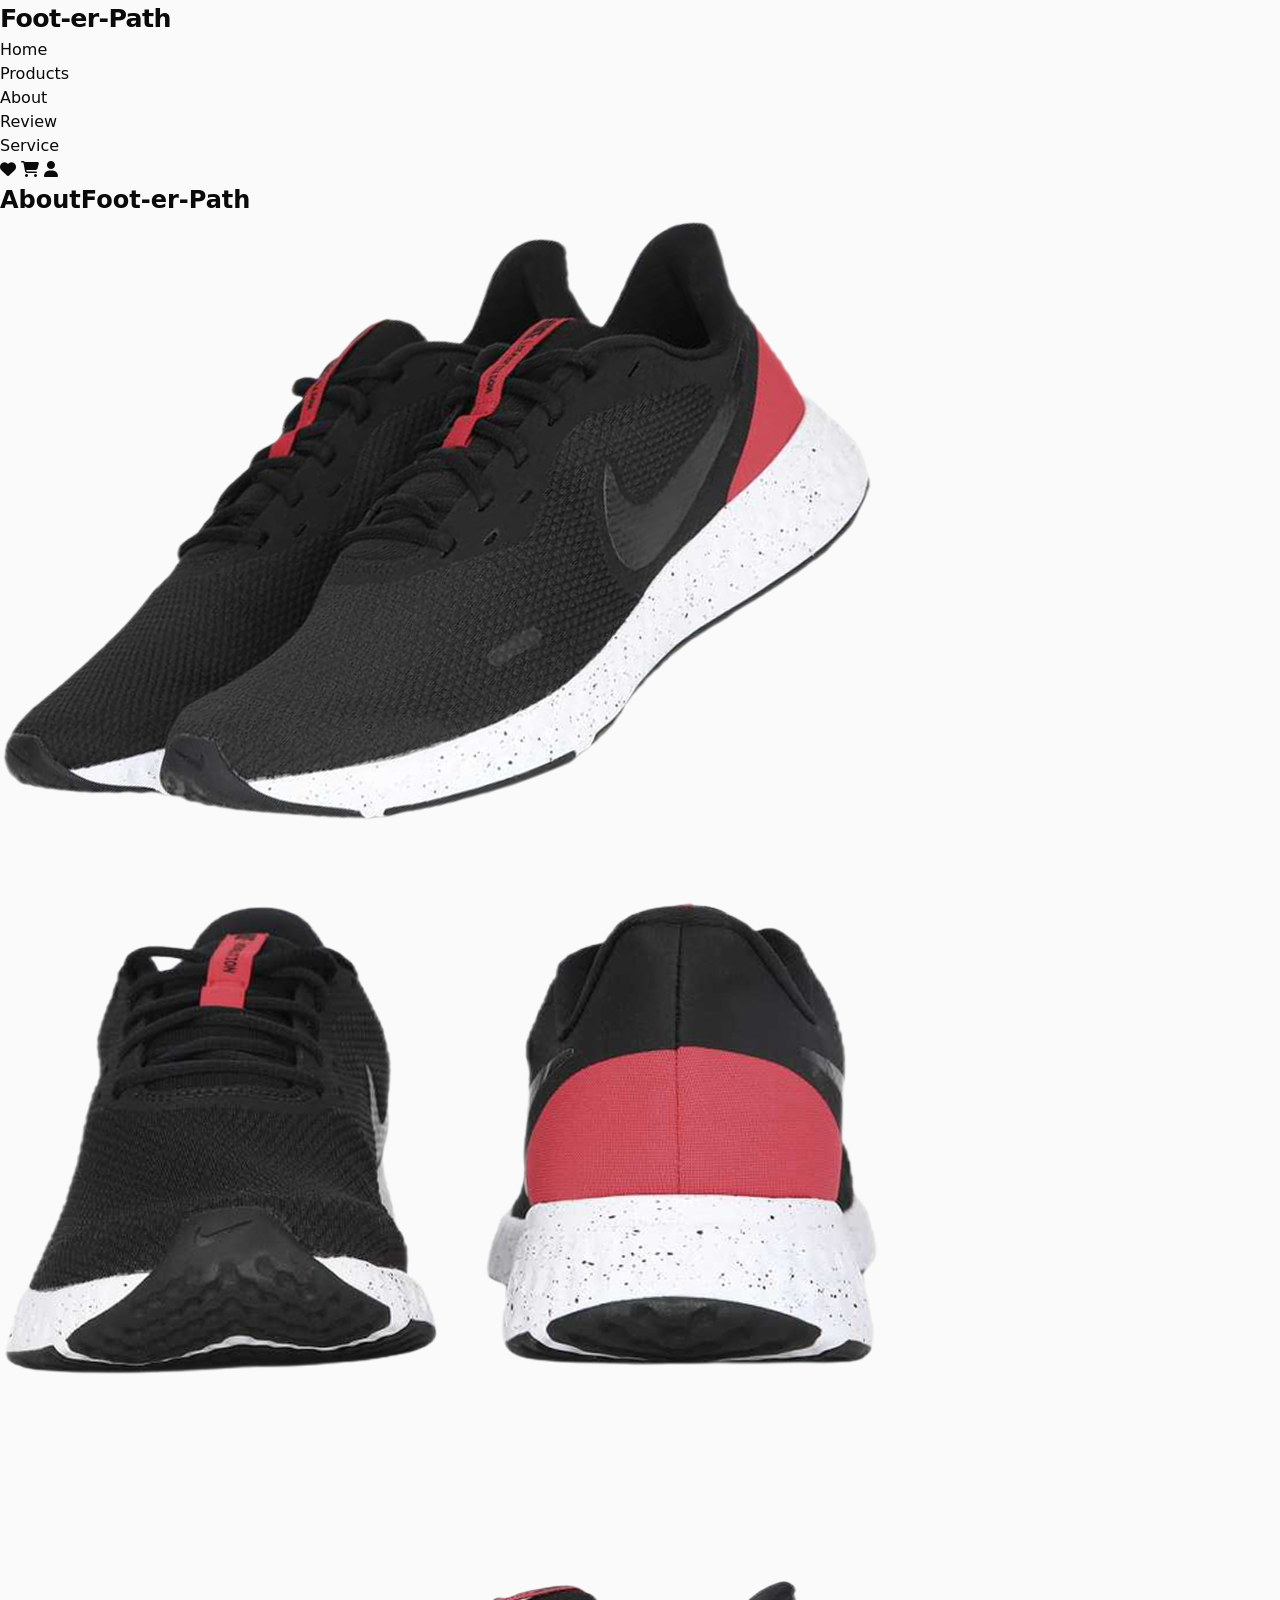
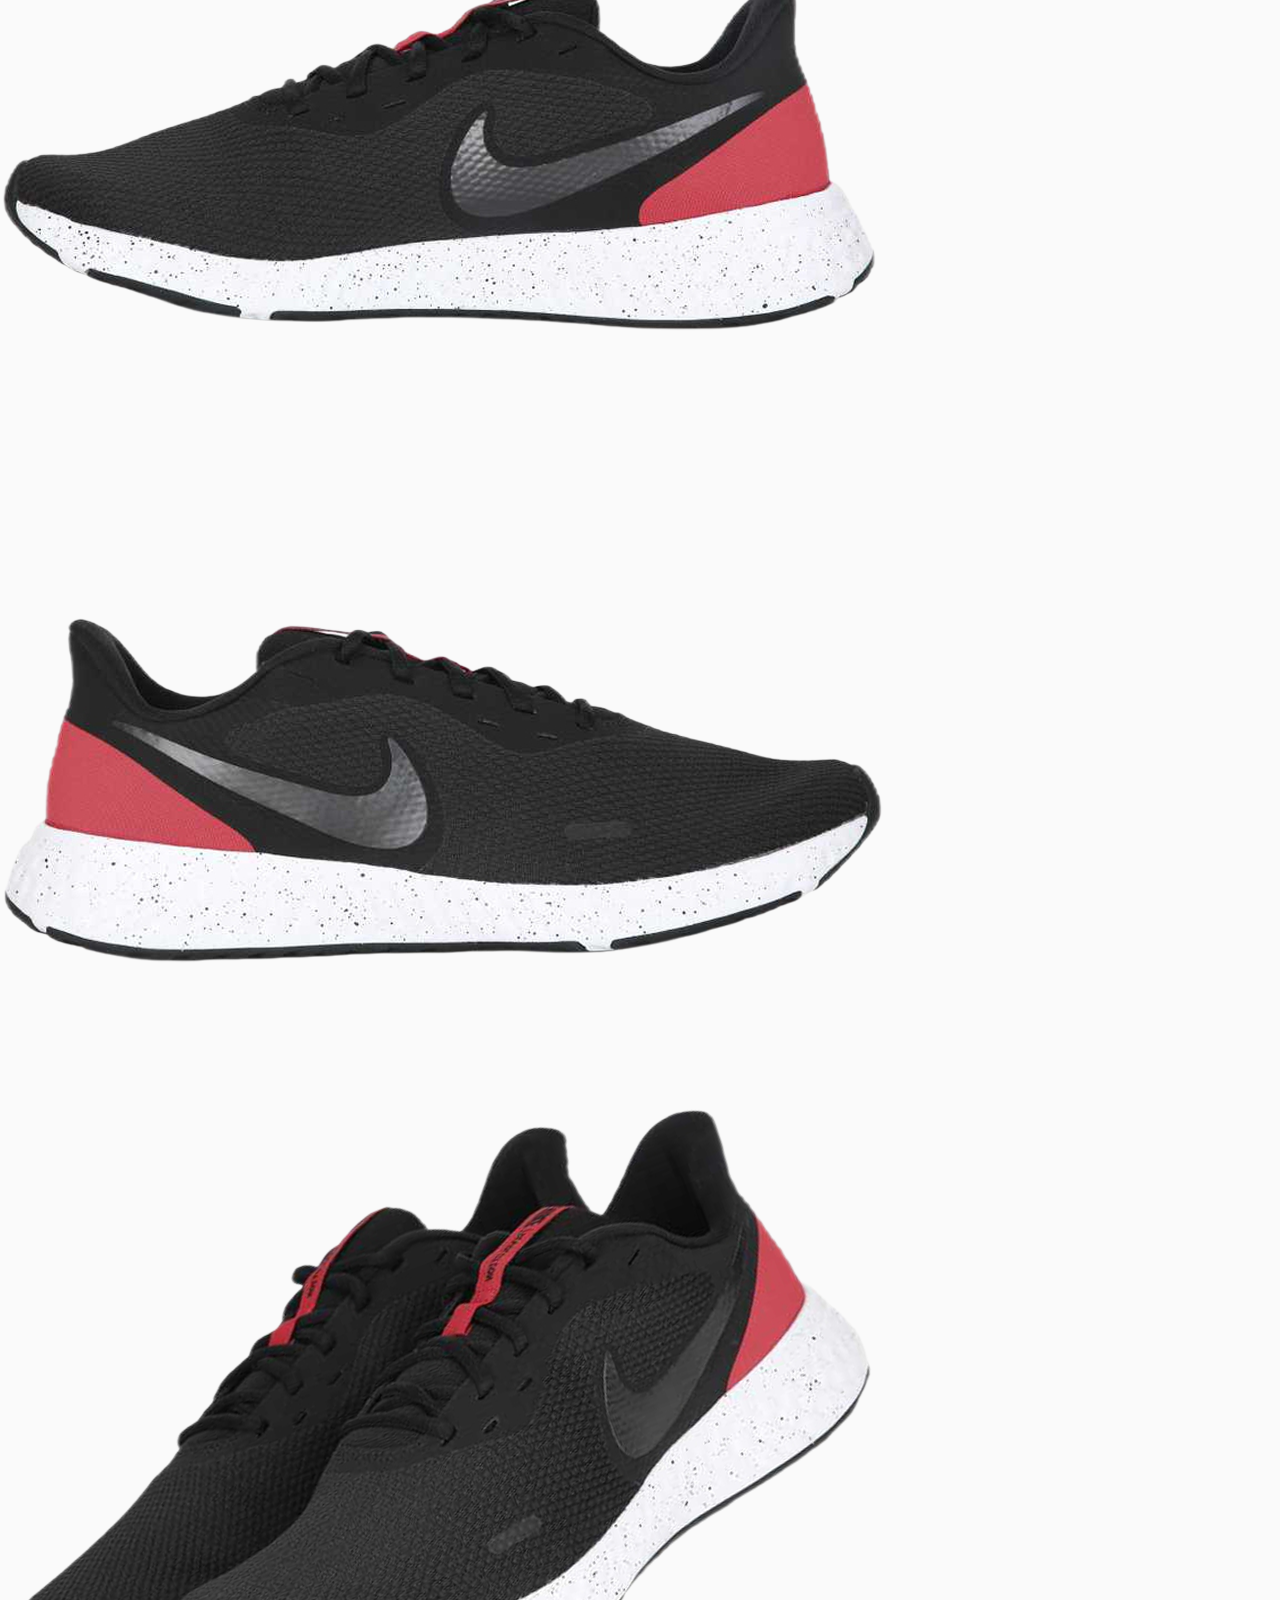
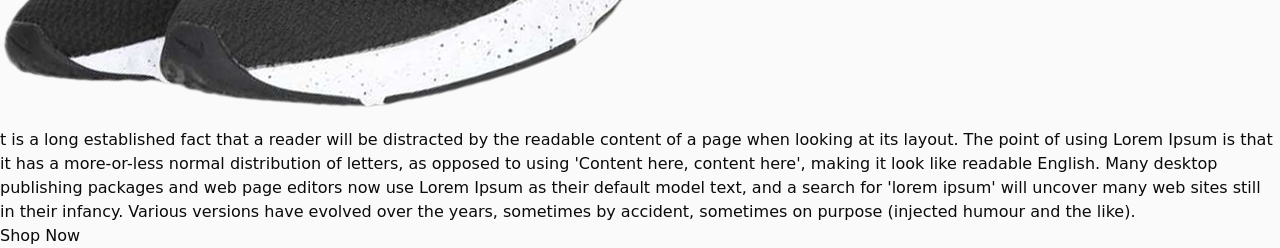
<file: About.html>
<!DOCTYPE html>
<html lang="en">
<head>
  <meta charset="UTF-8">
  <meta name="viewport" content="width=device-width, initial-scale=1.0">
  <title>Footpath -Find the path</title>
  <link rel="stylesheet" href="style.css">
  <link rel="shortcut icon" href="Image/logo.png">
  <link rel="stylesheet" href="https://cdnjs.cloudflare.com/ajax/libs/font-awesome/6.6.0/css/all.min.css" integrity="sha512-Kc323vGBEqzTmouAECnVceyQqyqdsSiqLQISBL29aUW4U/M7pSPA/gEUZQqv1cwx4OnYxTxve5UMg5GT6L4JJg==" crossorigin="anonymous" referrerpolicy="no-referrer" />
</head>
<body>
  <section>
    <nav>
    <div class= "logo">
   <h1>Foot-er-Pa<span>th</span></h1>
    </div>
    <ul>
      <li> <a href="main.html">Home</a></li>
      <li > <a href="Products.html">Products</a></li>
      <li> <a href="About.html">About</a></li>
      <li> <a href="Review.html">Review</a></li>
      <li> <a href="Service.html">Service</a></li>
    </ul>
    <div class="icons">
      <i class="fa-solid fa-heart"></i>
      <i class="fa-solid fa-cart-shopping"></i>
      <i class="fa-solid fa-user"></i>
    </div>
  </nav>
  <div class="about" id="About">
    <h1> About<span>Foot-er-Path</span></h1>
  <div class="about-main">
    <div class="about-image">
      <div class="about-small-image">
          <img src="Image/red_shoes1.png" onclick="functio(this)">
          <img src="Image/red_shoes2.png" onclick="functio(this)">
          <img src="Image/red_shoes3.png" onclick="functio(this)">
          <img src="Image/red_shoes4.png" onclick="functio(this)">
      </div>
    <div class="image-contaner">
      <img src="Image/red_shoes1.png" id="imagebox">
    </div>

  </div>
<div class="about-text">
      <p>
        t is a long established fact that a reader will be distracted by the readable content of a page when looking at its layout. The point of using Lorem Ipsum is that it has a more-or-less normal distribution of letters, as opposed to using 'Content here, content here', making it look like readable English. Many desktop publishing packages and web page editors now use Lorem Ipsum as their default model text, and a search for 'lorem ipsum' will uncover many web sites still in their infancy. Various versions have evolved over the years, sometimes by accident, sometimes on purpose (injected humour and the like).
      </p>
    </div>
  </div>
    <a href="Products.html"  class="About-btn"> Shop Now</a>
    <script>
      function functio(Small){
        var full = document.getElementById("imagebox")
        full.src = Small.src
      }
    </script>
  </div>
 
  </section>
</body>
</html>
</file>
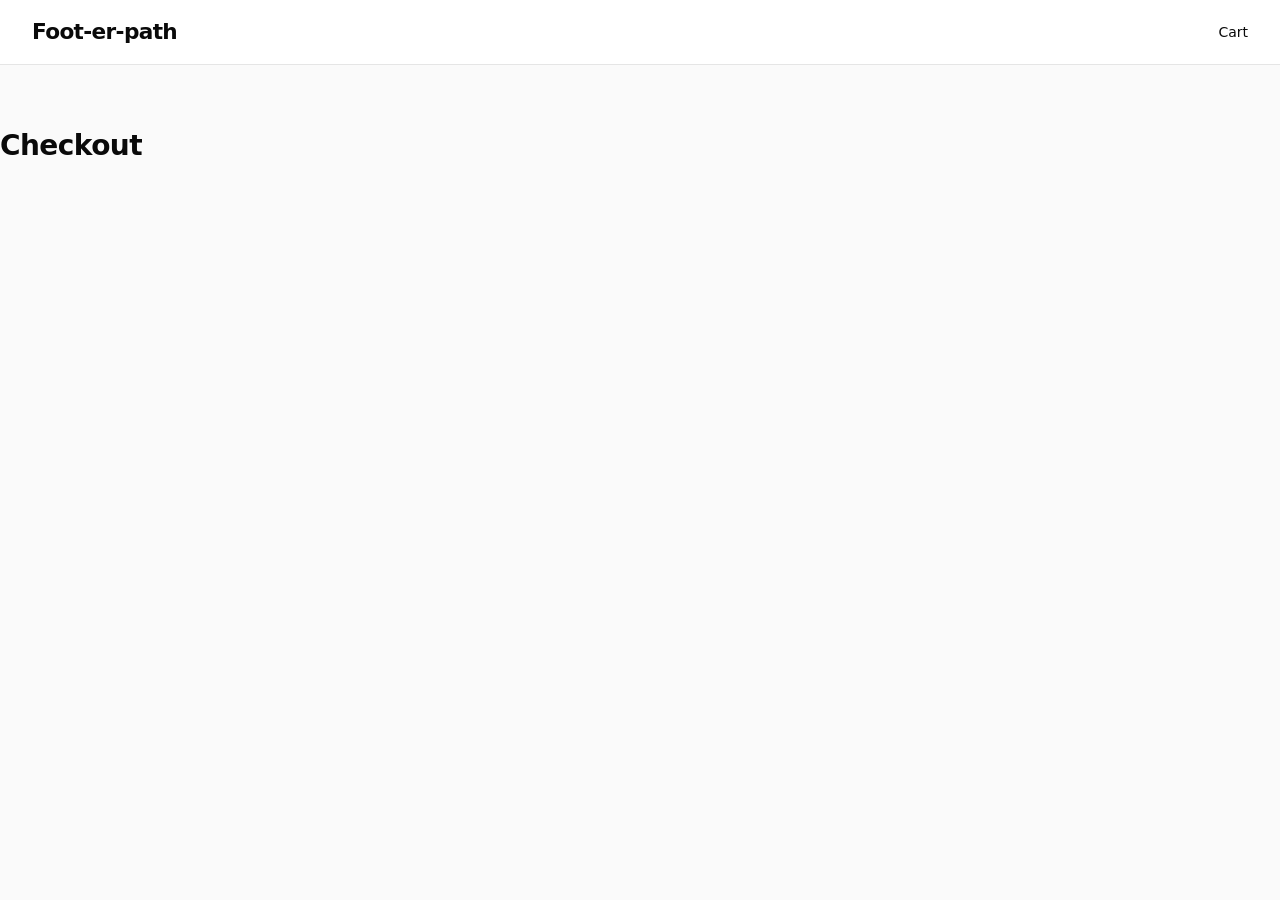
<file: checkout.html>
<!DOCTYPE html>
<html lang="en">
<head>
  <meta charset="UTF-8" />
  <meta name="viewport" content="width=device-width, initial-scale=1.0" />
  <title>Checkout | Foot-er-path</title>
  <link rel="stylesheet" href="style.css" />
</head>
<body>
  <header class="navbar">
    <div class="container navbar-inner">
      <a href="index.html" class="logo">Foot-er-path</a>
      <div class="nav-actions">
        <a href="cart.html" class="cart-link">Cart <span class="cart-badge">0</span></a>
      </div>
    </div>
  </header>

  <div class="container section">
    <h1 class="page-title">Checkout</h1>
    <div id="checkout-content"></div>
  </div>

  <script src="products.js"></script>
  <script src="cart.js"></script>
  <script>
    const items = getCart();

    if (items.length === 0) {
      document.getElementById("checkout-content").innerHTML = `
        <div class="empty">
          <p>Your cart is empty.</p>
          <a href="shop.html">Go to Shop</a>
        </div>`;
    } else {
      renderForm();
    }

    function renderForm() {
      const subtotal = getSubtotal();
      const delivery = subtotal >= 100 ? 0 : 8;
      const total = subtotal + delivery;

      document.getElementById("checkout-content").innerHTML = `
        <form id="order-form" class="cart-layout">
          <div>
            <div class="form-card">
              <h2>Delivery Information</h2>
              <div class="form-grid">
                <div class="full">
                  <label>Full Name *</label>
                  <input required name="customerName" />
                </div>
                <div>
                  <label>Phone *</label>
                  <input required name="phone" type="tel" />
                </div>
                <div>
                  <label>Email</label>
                  <input type="email" name="email" />
                </div>
                <div class="full">
                  <label>Address *</label>
                  <input required name="address" />
                </div>
                <div>
                  <label>Division</label>
                  <input name="division" />
                </div>
                <div>
                  <label>District</label>
                  <input name="district" />
                </div>
                <div>
                  <label>Area / Thana</label>
                  <input name="area" />
                </div>
                <div>
                  <label>Postal Code</label>
                  <input name="postalCode" />
                </div>
                <div class="full">
                  <label>Delivery Notes</label>
                  <textarea name="notes" rows="2"></textarea>
                </div>
              </div>
            </div>

            <div class="form-card">
              <h2>Payment Method</h2>
              <label class="radio-row">
                <input type="radio" name="paymentMethod" value="COD" checked /> Cash on Delivery
              </label>
              <label class="radio-row">
                <input type="radio" name="paymentMethod" value="bKash" /> bKash
              </label>
              <label class="radio-row">
                <input type="radio" name="paymentMethod" value="Nagad" /> Nagad
              </label>
              <label class="radio-row">
                <input type="radio" name="paymentMethod" value="Card" /> Card
              </label>
            </div>
          </div>

          <div class="summary-box">
            <h2 style="font-weight:600;margin-bottom:1rem">Order Summary</h2>
            ${items.map(i => {
              const price = i.discountPrice != null ? i.discountPrice : i.price;
              return `
                <div class="summary-row">
                  <span class="text-muted">
                    ${i.name} × ${i.quantity}<br>
                    <small>${i.color} / ${i.size}</small>
                  </span>
                  <span class="font-bold">${formatPrice(price * i.quantity)}</span>
                </div>`;
            }).join("")}

            <div class="summary-row mt-4">
              <span class="text-muted">Subtotal</span>
              <span>${formatPrice(subtotal)}</span>
            </div>
            <div class="summary-row">
              <span class="text-muted">Delivery</span>
              <span>${delivery === 0 ? "Free" : formatPrice(delivery)}</span>
            </div>
            <div class="summary-row total">
              <span>Total</span>
              <span>${formatPrice(total)}</span>
            </div>

            <button type="submit" id="place-order-btn" class="btn btn-primary" style="width:100%;margin-top:1.5rem">
              Place Order
            </button>
          </div>
        </form>
      `;

      document.getElementById("order-form").addEventListener("submit", async function (e) {
        e.preventDefault();

        const btn = document.getElementById("place-order-btn");
        btn.disabled = true;
        btn.textContent = "Placing Order...";

        const fd = new FormData(this);

        const orderItems = items.map(i => ({
          productId: i.productId,
          productName: i.name,
          size: i.size,
          color: i.color,
          quantity: i.quantity,
          unitPrice: i.discountPrice != null ? i.discountPrice : i.price,
          totalPrice: (i.discountPrice != null ? i.discountPrice : i.price) * i.quantity
        }));

        try {
          const order = await saveOrder({
            customerName: fd.get("customerName"),
            phone: fd.get("phone"),
            email: fd.get("email") || "",
            address: fd.get("address"),
            division: fd.get("division") || "",
            district: fd.get("district") || "",
            area: fd.get("area") || "",
            postalCode: fd.get("postalCode") || "",
            notes: fd.get("notes") || "",
            items: orderItems,
            subtotal,
            discount: 0,
            deliveryCharge: delivery,
            total,
            paymentMethod: fd.get("paymentMethod"),
            paymentStatus: "PENDING",
            orderStatus: "PENDING"
          });

          clearCart();

          document.getElementById("checkout-content").innerHTML = `
            <div class="success-box">
              <div class="check">✓</div>
              <h1 class="page-title mt-4">Order Placed!</h1>
              <p class="mt-2">Your order number is <strong>${order.orderNumber}</strong></p>
              <p class="text-sm text-muted mt-2">We will contact you soon for confirmation.</p>
              <p class="text-sm text-muted mt-1">Order has been saved. Admin can see it & download as Excel/CSV.</p>
              <a href="shop.html" class="btn btn-dark mt-8">Continue Shopping</a>
            </div>`;
        } catch (err) {
          console.error(err);
          alert("Something went wrong while placing the order. Please try again.");
          btn.disabled = false;
          btn.textContent = "Place Order";
        }
      });
    }
  </script>
</body>
</html>
</file>
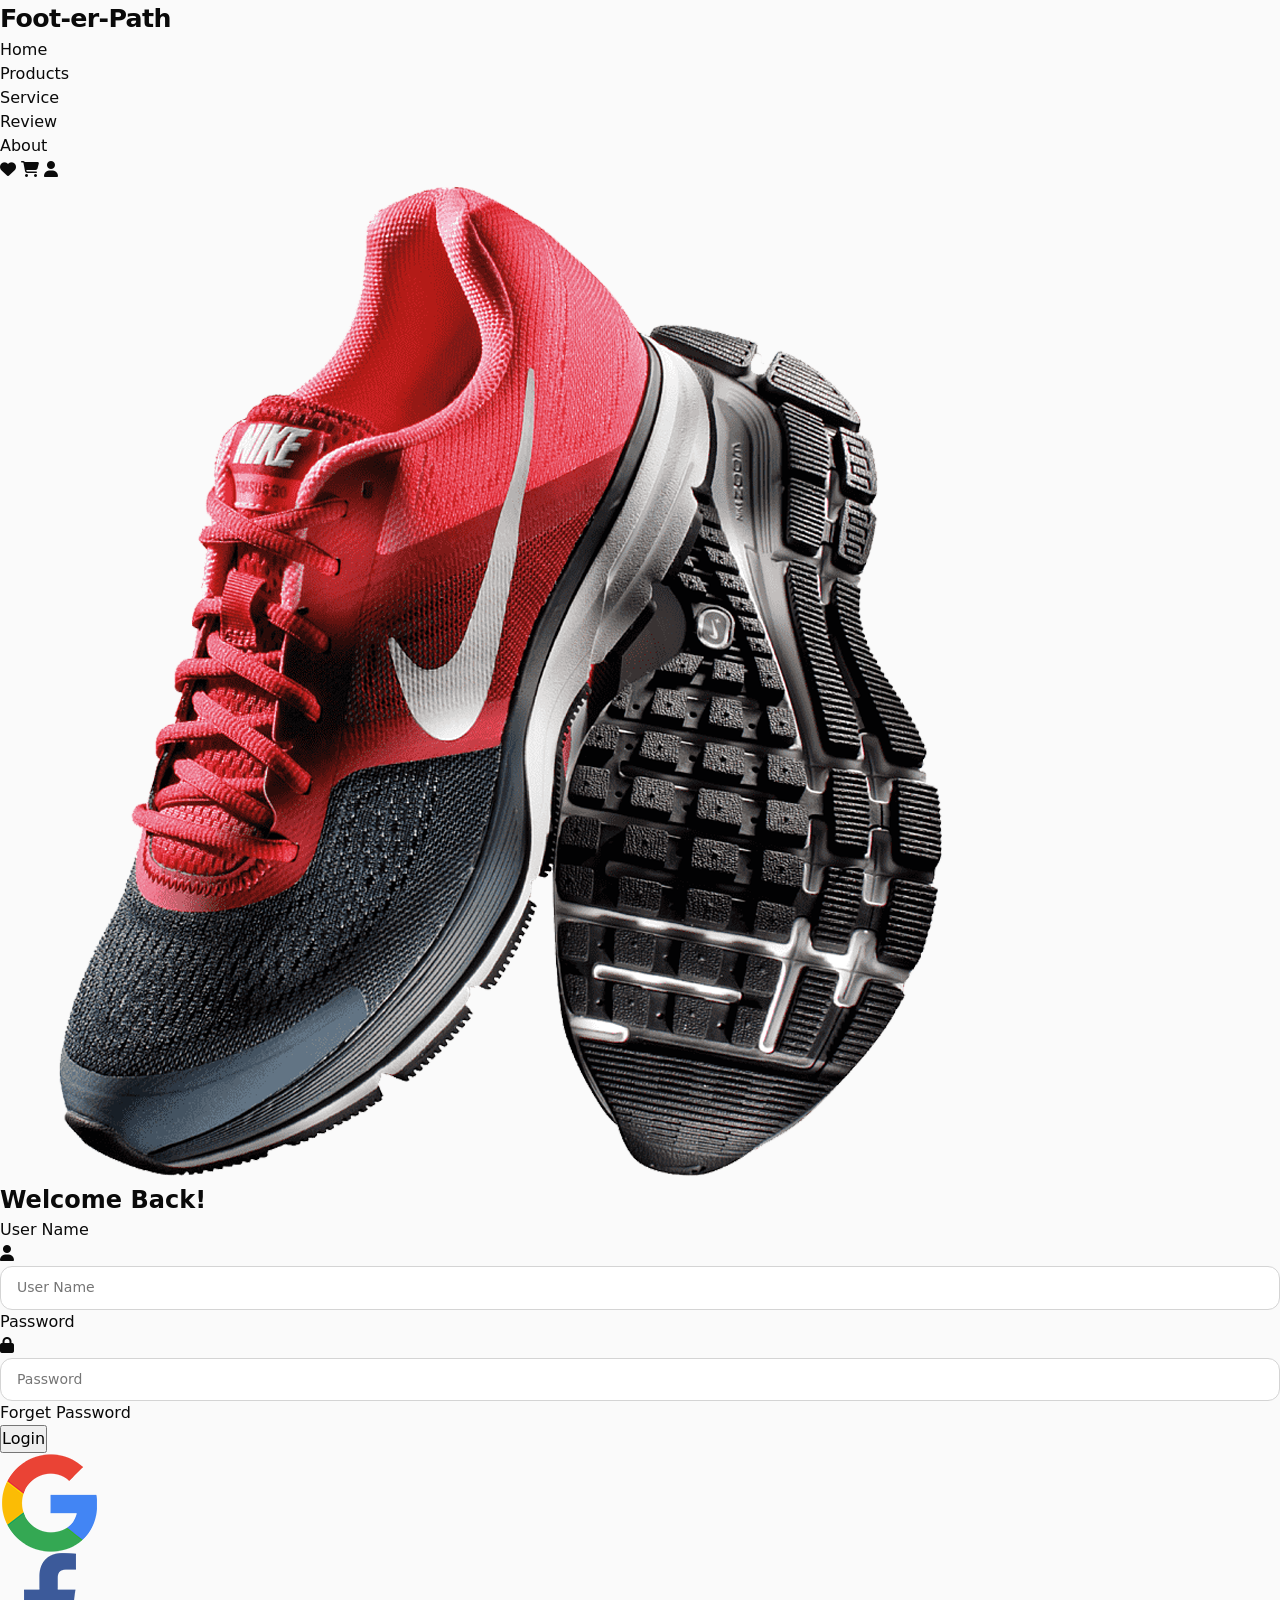
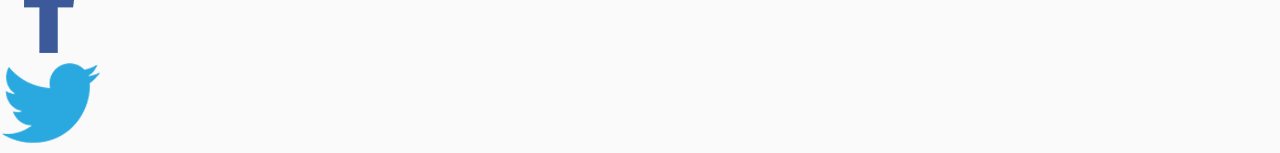
<file: log-in.html>
<!DOCTYPE html>
<html lang="en">
<head>
  <meta charset="UTF-8">
  <meta name="viewport" content="width=device-width, initial-scale=1.0">
  <title>Footpath -Find the path</title>
  <link rel="stylesheet" href="style.css">
  <link rel="shortcut icon" href="Image/logo.png">
  <link rel="stylesheet" href="https://cdnjs.cloudflare.com/ajax/libs/font-awesome/6.6.0/css/all.min.css" integrity="sha512-Kc323vGBEqzTmouAECnVceyQqyqdsSiqLQISBL29aUW4U/M7pSPA/gEUZQqv1cwx4OnYxTxve5UMg5GT6L4JJg==" crossorigin="anonymous" referrerpolicy="no-referrer" />
</head>
<body>
  <section class="index">
    <nav>
    <div class= "logo">
   <h1>Foot-er-Pa<span>th</span></h1>
    </div>
    <ul>
      <li> <a href="main.html">Home</a></li>
      <li > <a href="Products.html">Products</a></li>
      <li> <a href="Service.html">Service</a></li>
      <li> <a href="Review.html">Review</a></li>
      <li> <a href="About.html">About</a></li>
    </ul>
    <div class="icons">
      <i class="fa-solid fa-heart"></i>
      <i class="fa-solid fa-cart-shopping"></i>
      <i class="fa-solid fa-user"></i>
    </div>
  </nav>
 <div class="login-from">
  <div class="left">
    <img src="Image/logshoes.png">

  </div>
  <div class="right">
    <h1> Welcome Back!</h1>
    <from action="#" method="post">
      <p>User Name</p>
      <div class="user">
        <i class="fa-solid fa-user"></i>
        <input type="text" name="user" placeholder="User Name" class="user-name">
      </div>
      <p class="password-tag">Password</p>
      <div class="password">
      <i class="fa-solid fa-lock"></i>
      <input type="text" name="password" placeholder="Password">
    </div>

    <p class="forget">
      Forget Password
    </p>
    <button type="submit"> Login</button>
    <div class="Loging-icon">
      <a href="#"><img src="Image/google.png"></a>
      <a href="#"><img src="Image/facebook.png"></a>
      <a href="#"><img src="Image/twitter.png"></a>
    </div>
    </from>

  </div>
  </div>

  </section>
</body>
</html>
</file>
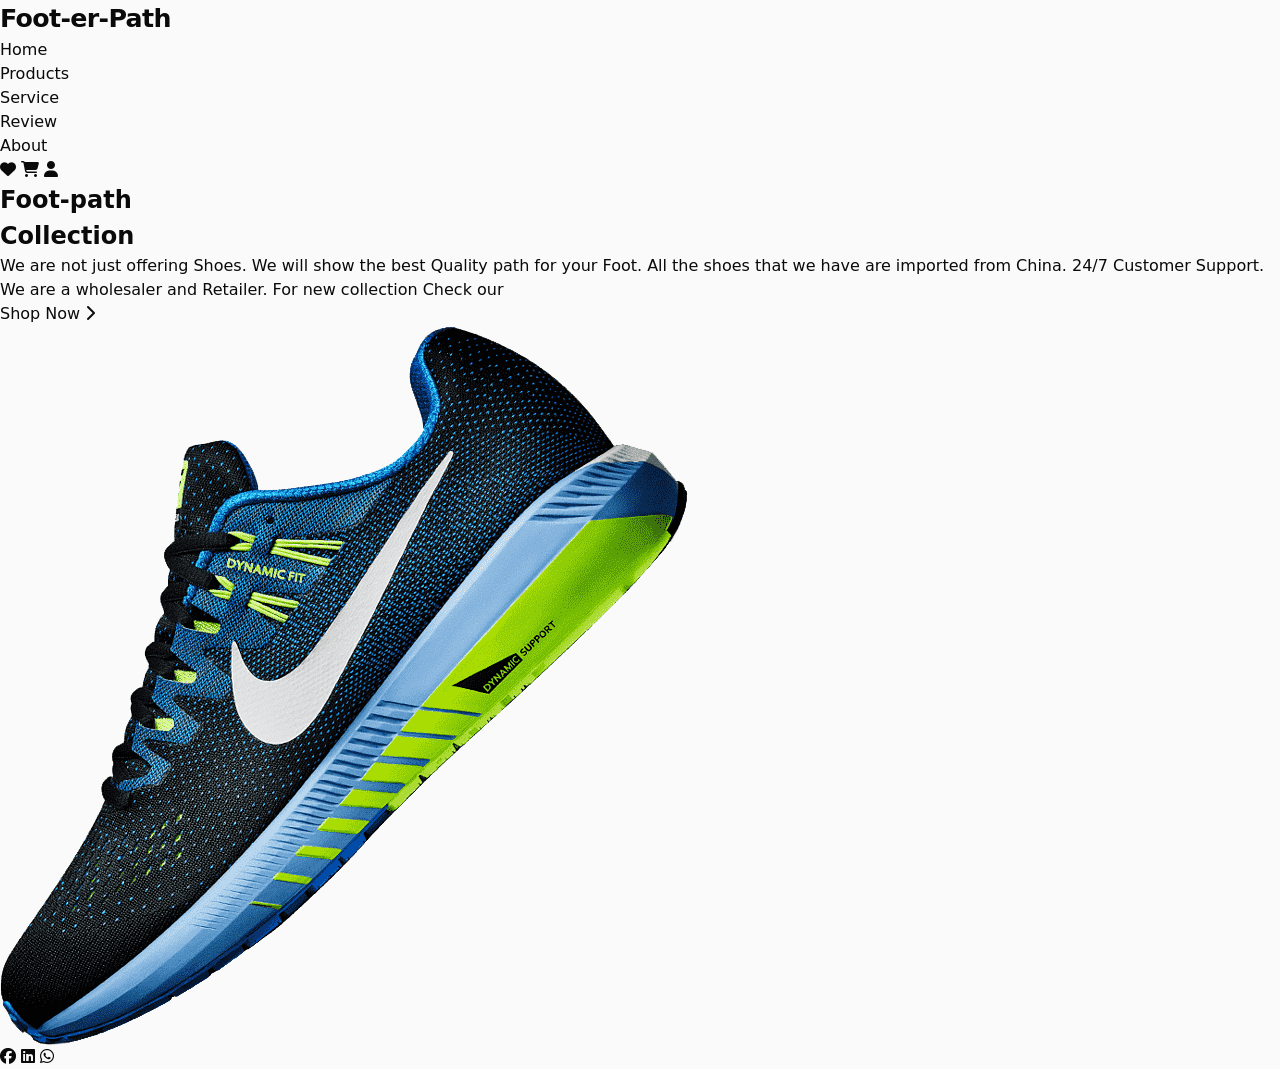
<file: main.html>
<!DOCTYPE html>
<html lang="en">

<head>
  <meta charset="UTF-8">
  <meta name="viewport" content="width=device-width, initial-scale=1.0">
  <title>Footpath -Find the path</title>
  <link rel="stylesheet" href="style.css">
  <link rel="shortcut icon" href="Image/logo.png">
  <link rel="stylesheet" href="https://cdnjs.cloudflare.com/ajax/libs/font-awesome/6.6.0/css/all.min.css"
    integrity="sha512-Kc323vGBEqzTmouAECnVceyQqyqdsSiqLQISBL29aUW4U/M7pSPA/gEUZQqv1cwx4OnYxTxve5UMg5GT6L4JJg=="
    crossorigin="anonymous" referrerpolicy="no-referrer" />
</head>

<body>
  <section class="index">
    <nav>
      <div class="logo">
        <h1>Foot-er-Pa<span>th</span></h1>
      </div>
      <ul>
        <li> <a href="main.html">Home</a></li>
        <li> <a href="Products.html">Products</a></li>
        <li> <a href="Service.html">Service</a></li>
        <li> <a href="Review.html">Review</a></li>
        <li> <a href="About.html">About</a></li>
      </ul>
      <div class="icons">
        <i class="fa-solid fa-heart"></i>
        <i class="fa-solid fa-cart-shopping"></i>
        <i class="fa-solid fa-user"></i>
      </div>
    </nav>
    <div class="main" id="Home">

      <div class="main-content">

        <div class="main-text">
          <h1>Foot-path<br><span>Collection</span></h1>
          <p>
            We are not just offering Shoes. We will show the best Quality path for your Foot. All the shoes that we have
            are imported from China. 24/7 Customer Support. We are a wholesaler and Retailer. For new collection Check
            our
          </p>
          <div class="button button-style">
            <a href="Products.html"> Shop Now</a>
            <i class="fa-solid fa-chevron-right"></i>
          </div>
        </div>

        <div class="main-image">
          <img src="Image/shoes.png">
        </div>

      </div>

      <div class="social-icon">
        <i class="fa-brands fa-facebook"></i>
        <i class="fa-brands fa-linkedin"></i>
        <i class="fa-brands fa-whatsapp"></i>
      </div>

    </div>
  </section>
</body>

</html>
</file>
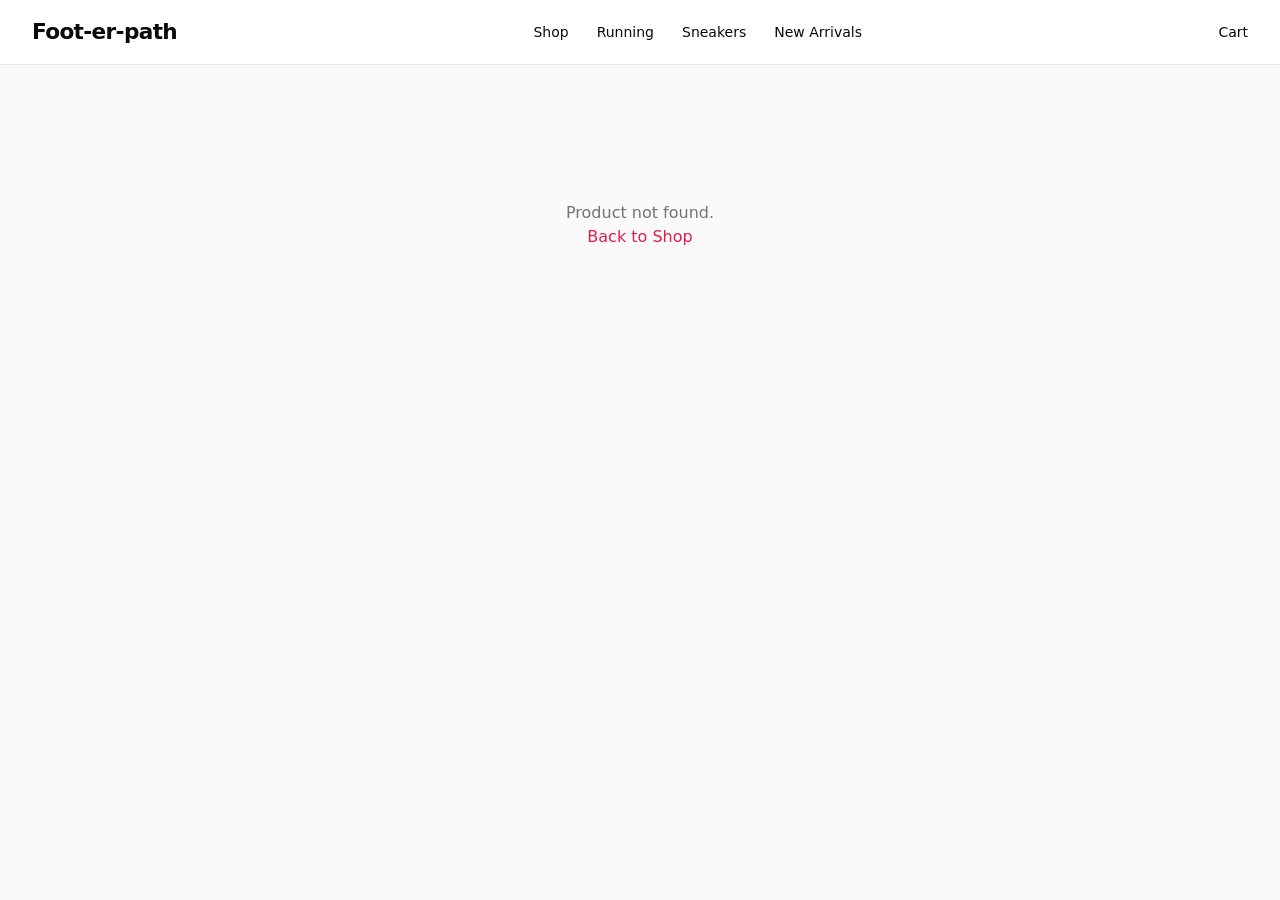
<file: product.html>
<!DOCTYPE html>
<html lang="en">
<head>
  <meta charset="UTF-8" />
  <meta name="viewport" content="width=device-width, initial-scale=1.0" />
  <title>Product | Foot-er-path</title>
  <link rel="stylesheet" href="style.css" />
</head>
<body>
  <header class="navbar">
    <div class="container navbar-inner">
      <a href="index.html" class="logo">Foot-er-path</a>
      <nav class="nav-links">
        <a href="shop.html">Shop</a>
        <a href="shop.html?category=Running">Running</a>
        <a href="shop.html?category=Sneakers">Sneakers</a>
        <a href="shop.html?new=1">New Arrivals</a>
      </nav>
      <div class="nav-actions">
        <a href="cart.html" class="cart-link">Cart <span class="cart-badge">0</span></a>
      </div>
    </div>
  </header>

  <div class="container section" id="content">
    <p class="text-muted">Loading...</p>
  </div>

  <script src="products.js"></script>
  <script src="cart.js"></script>
  <script>
    const slug = new URLSearchParams(location.search).get("slug");
    const product = getProductBySlug(slug);

    if (!product) {
      document.getElementById("content").innerHTML = `
        <div class="empty">
          <p>Product not found.</p>
          <a href="shop.html">Back to Shop</a>
        </div>`;
    } else {
      document.title = product.name + " | Foot-er-path";
      let selectedSize = product.sizes[0];
      let selectedColor = product.colors[0];
      let mainImg = product.images[0];
      let qty = 1;

      function render() {
        const price = product.discountPrice != null ? product.discountPrice : product.price;
        const hasDiscount = product.discountPrice != null && product.discountPrice < product.price;

        document.getElementById("content").innerHTML = `
          <a href="shop.html" class="back-link">← Back to Shop</a>
          <div class="detail-grid">
            <div>
              <div class="detail-main-img">
                <img src="${mainImg}" alt="${product.name}" id="main-img" />
              </div>
              ${product.images.length > 1 ? `
                <div class="thumbs">
                  ${product.images.map(img => `
                    <div class="thumb ${img === mainImg ? "active" : ""}" onclick="changeImg('${img}')">
                      <img src="${img}" alt="" />
                    </div>
                  `).join("")}
                </div>
              ` : ""}
            </div>
            <div>
              <p class="detail-brand">${product.brand}</p>
              <h1 class="detail-title">${product.name}</h1>
              <p class="detail-price">
                ${formatPrice(price)}
                ${hasDiscount ? `<span class="old">${formatPrice(product.price)}</span>` : ""}
              </p>
              <p class="product-rating mt-2"><span class="star">★</span> ${product.rating} (${product.reviewCount} reviews)</p>
              <p class="detail-desc">${product.description}</p>

              <p class="option-label">Color: <span id="color-label">${selectedColor}</span></p>
              <div class="options">
                ${product.colors.map(c => `
                  <button class="opt-btn ${c === selectedColor ? "active" : ""}" onclick="selectColor('${c}')">${c}</button>
                `).join("")}
              </div>

              <p class="option-label">Size</p>
              <div class="options">
                ${product.sizes.map(s => `
                  <button class="size-btn ${s === selectedSize ? "active" : ""}" onclick="selectSize('${s}')">${s}</button>
                `).join("")}
              </div>

              <p class="option-label">Quantity</p>
              <div class="qty-row">
                <button class="qty-btn" onclick="changeQty(-1)">−</button>
                <span id="qty-val">${qty}</span>
                <button class="qty-btn" onclick="changeQty(1)">+</button>
                <span class="text-sm text-muted">${product.stock} in stock</span>
              </div>

              <div class="detail-actions">
                <button class="btn btn-dark" onclick="addCart()" id="add-btn">Add to Cart</button>
                <button class="btn btn-primary" onclick="buyNow()">Buy Now</button>
              </div>

              ${product.material ? `<p class="text-sm text-muted mt-6"><strong>Material:</strong> ${product.material}</p>` : ""}
            </div>
          </div>
        `;
      }

      window.changeImg = function(img) {
        mainImg = img;
        render();
      };
      window.selectColor = function(c) {
        selectedColor = c;
        render();
      };
      window.selectSize = function(s) {
        selectedSize = s;
        render();
      };
      window.changeQty = function(d) {
        qty = Math.max(1, Math.min(product.stock, qty + d));
        render();
      };
      window.addCart = function() {
        addToCart({
          productId: product.id,
          name: product.name,
          slug: product.slug,
          image: product.images[0],
          price: product.price,
          discountPrice: product.discountPrice,
          size: selectedSize,
          color: selectedColor,
          quantity: qty,
          stock: product.stock
        });
        const btn = document.getElementById("add-btn");
        btn.textContent = "✓ Added to Cart";
        setTimeout(() => { btn.textContent = "Add to Cart"; }, 1500);
      };
      window.buyNow = function() {
        addCart();
        location.href = "checkout.html";
      };

      render();
    }
  </script>
</body>
</html>
</file>
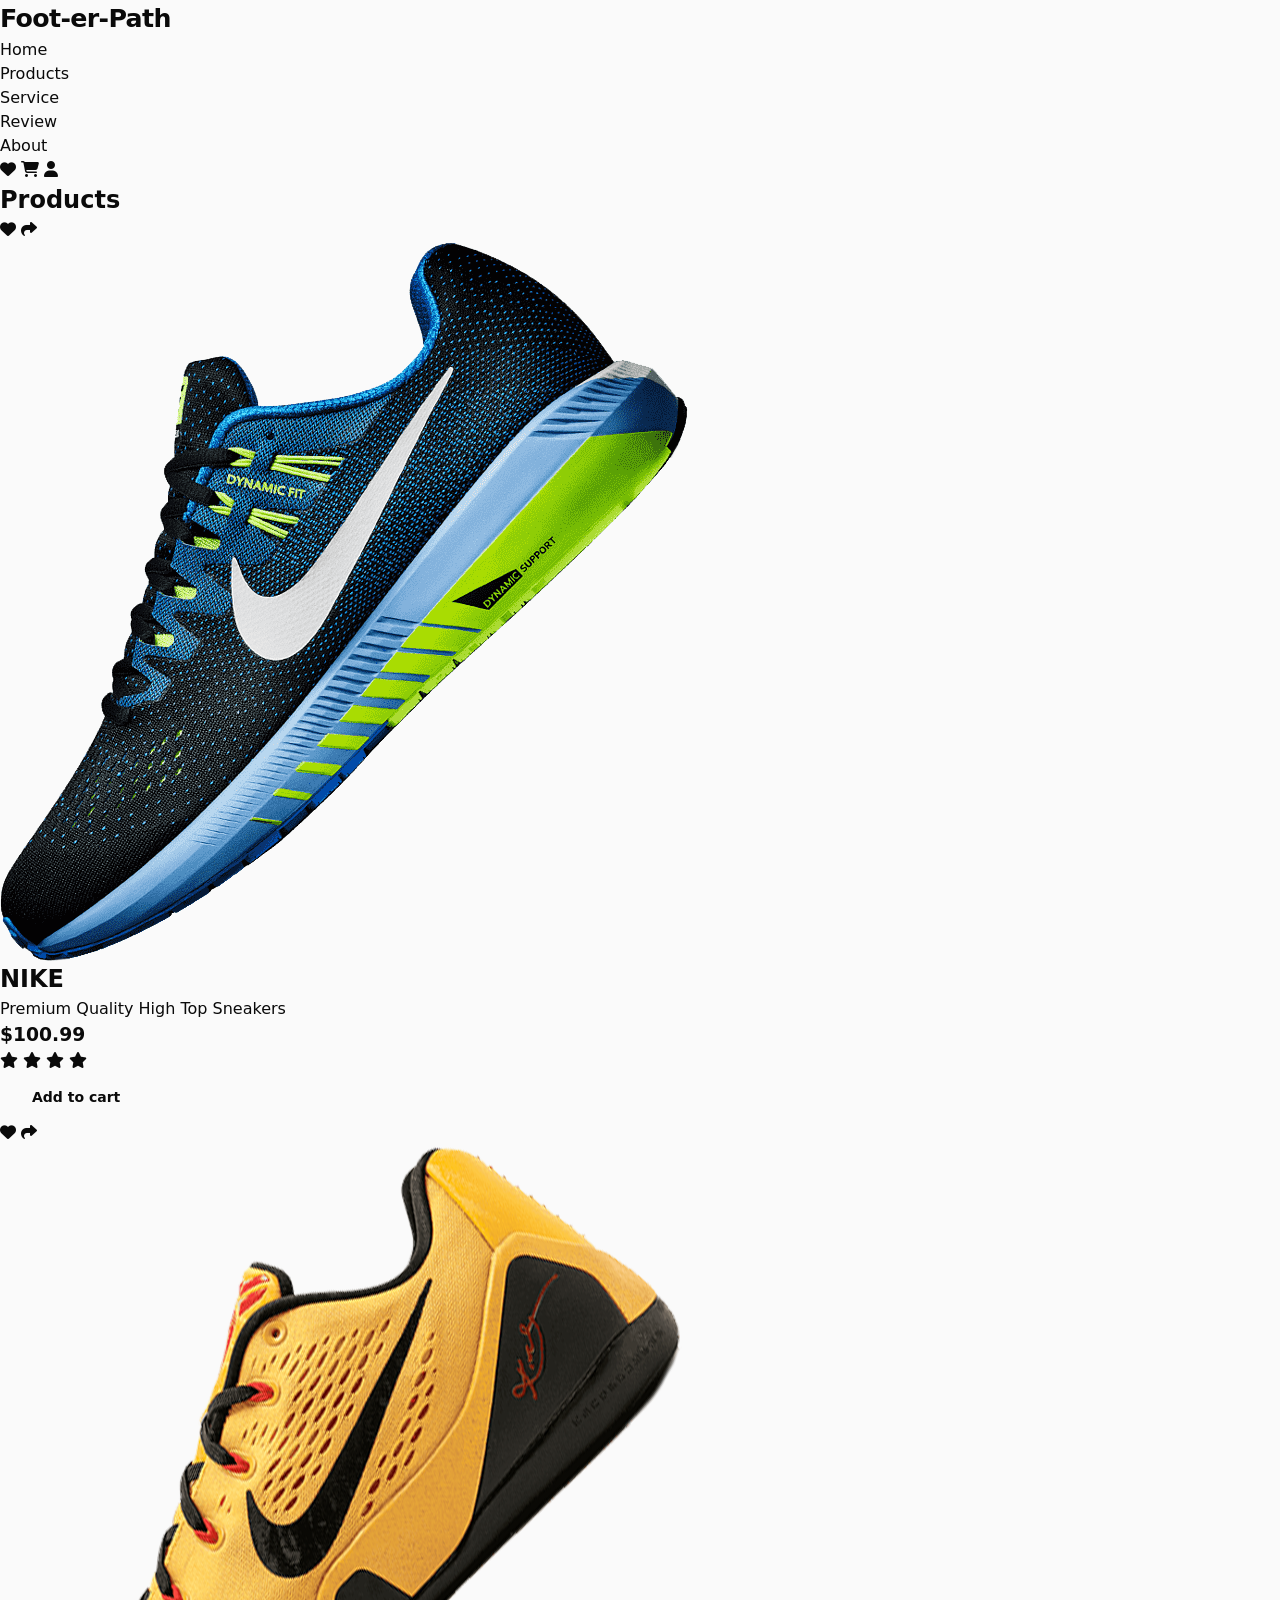
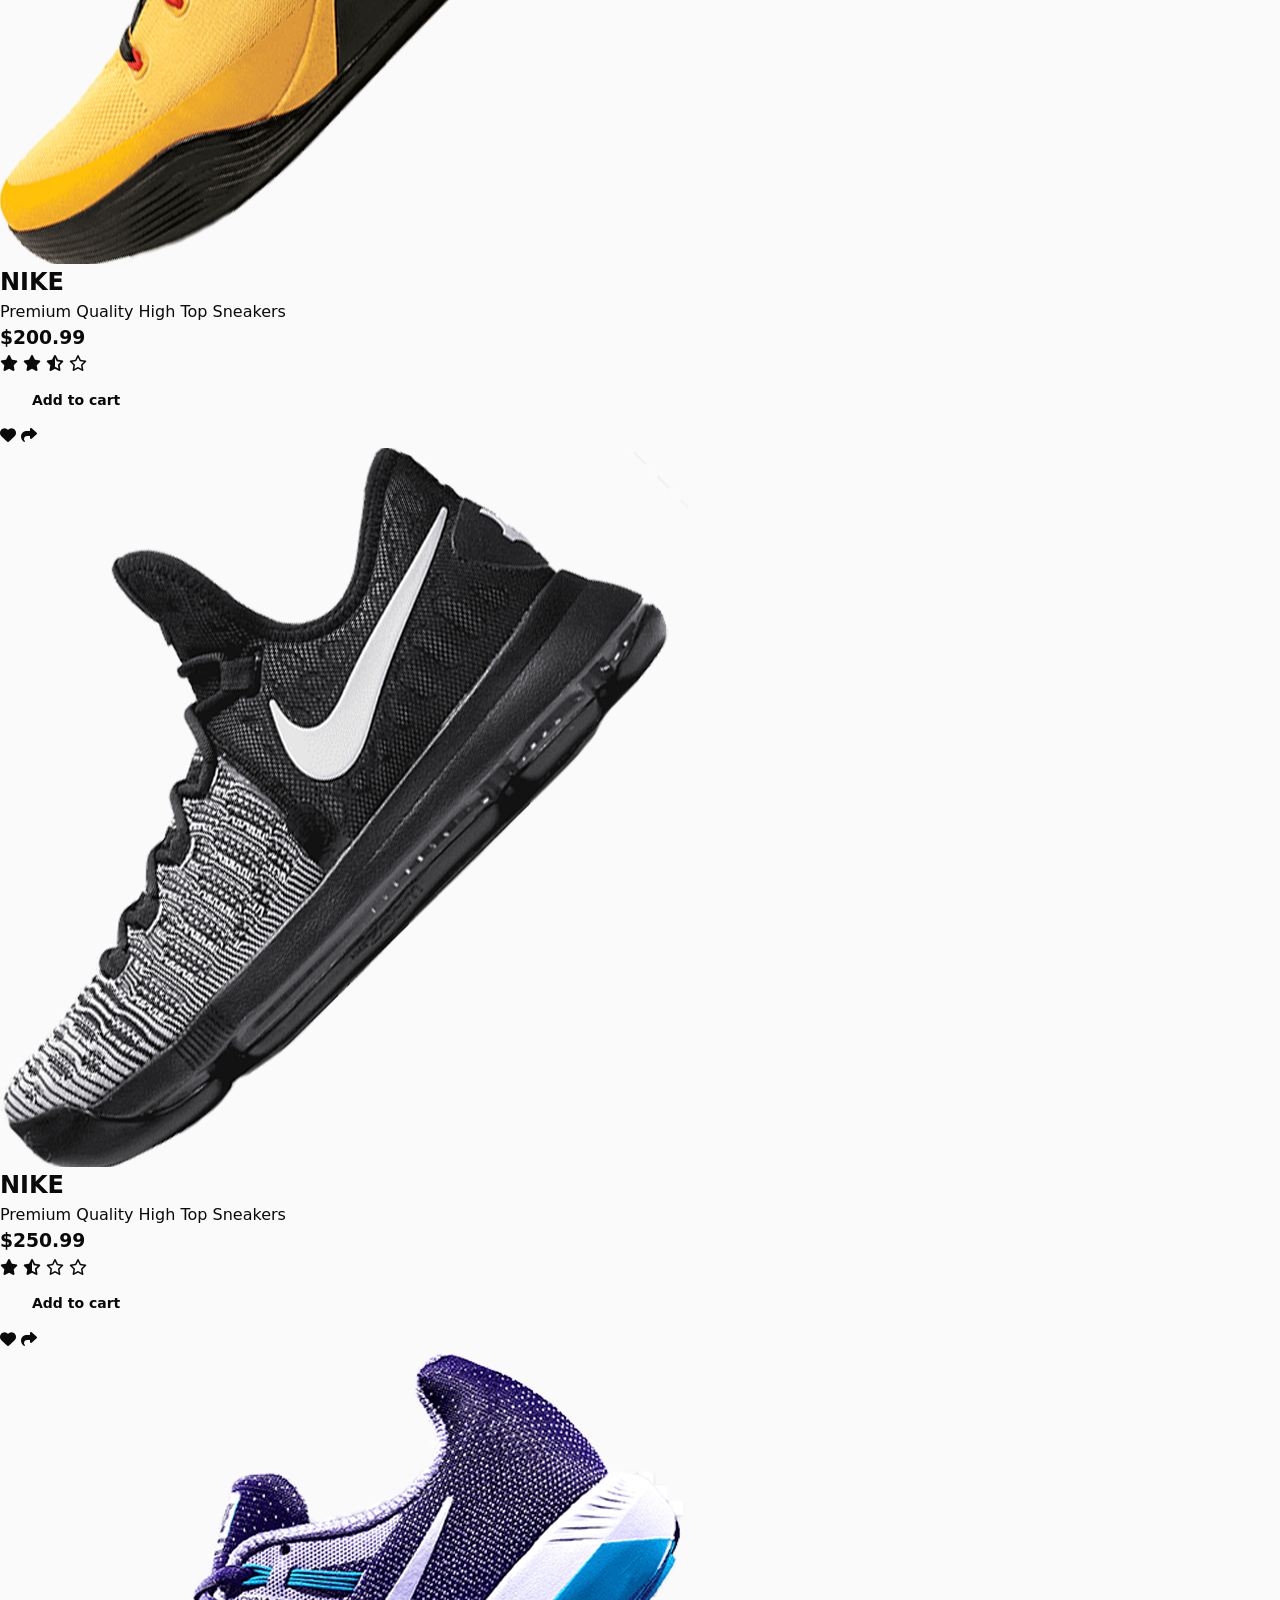
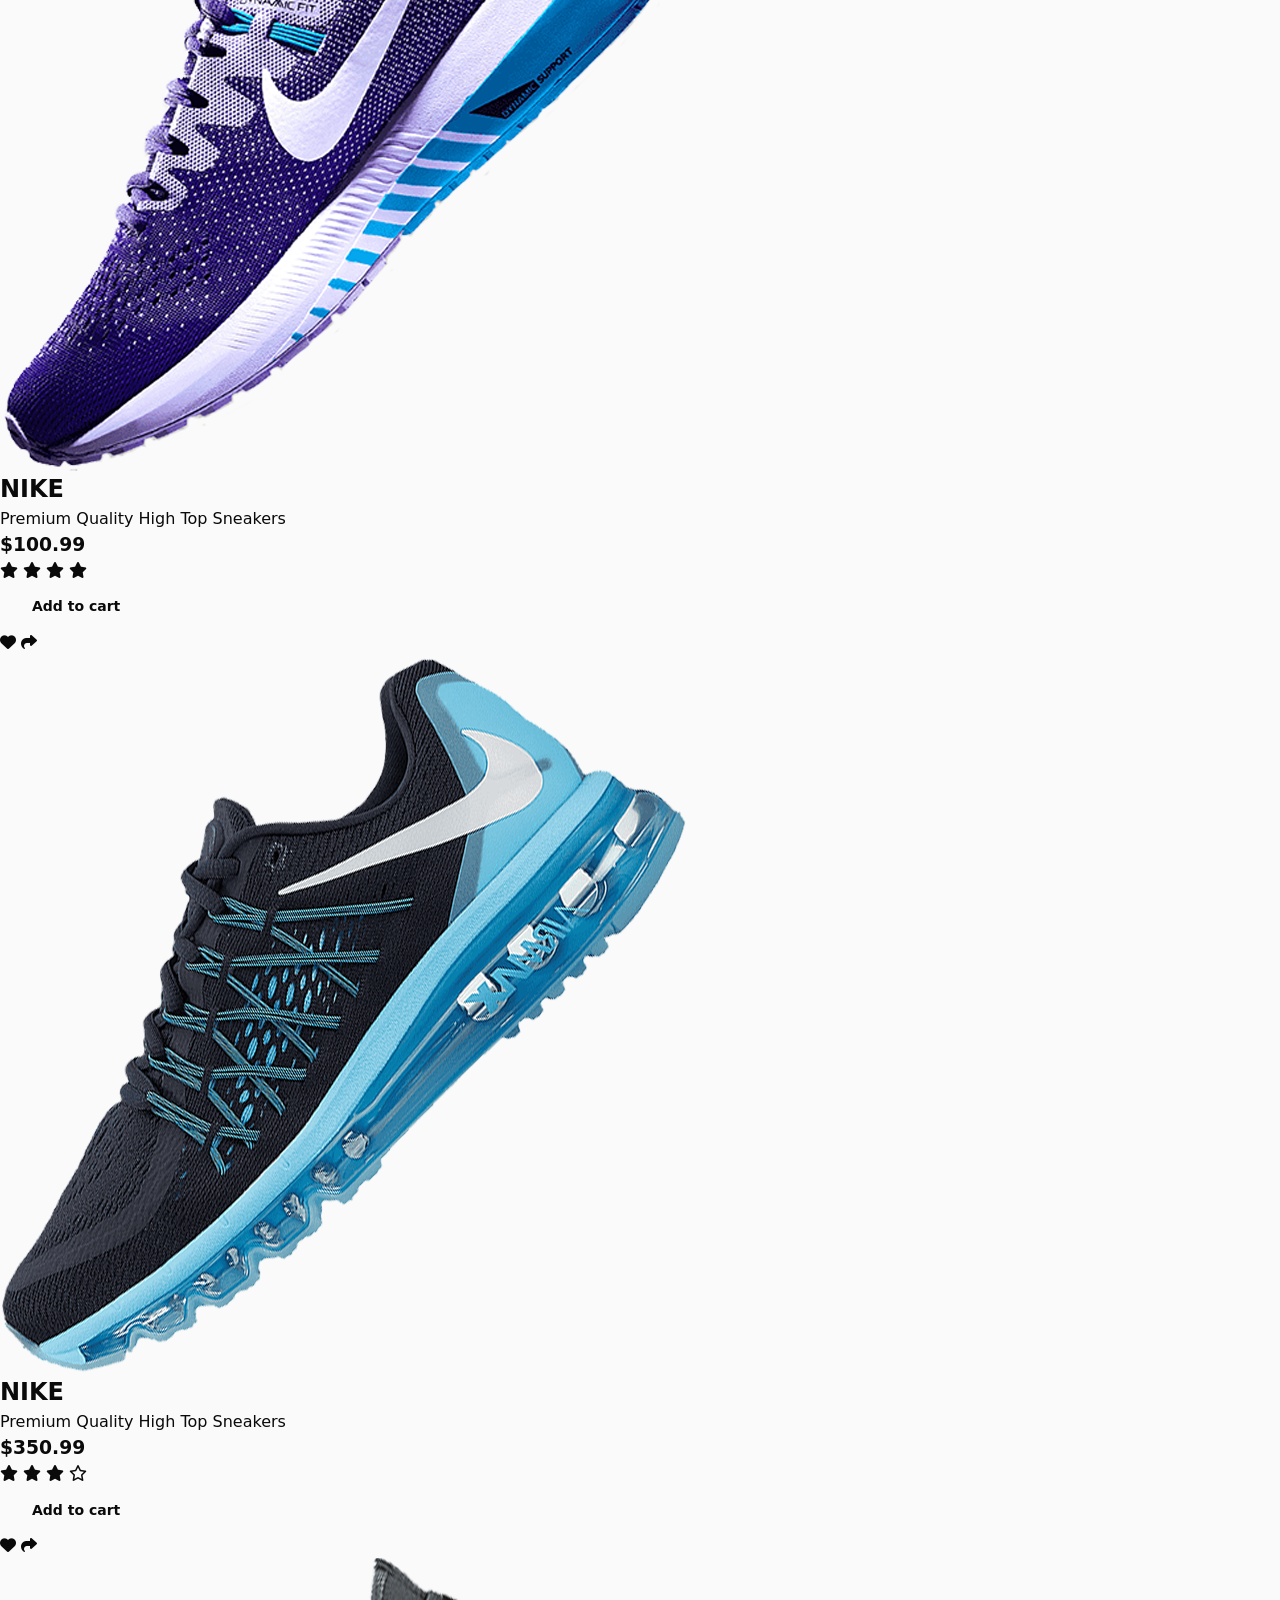
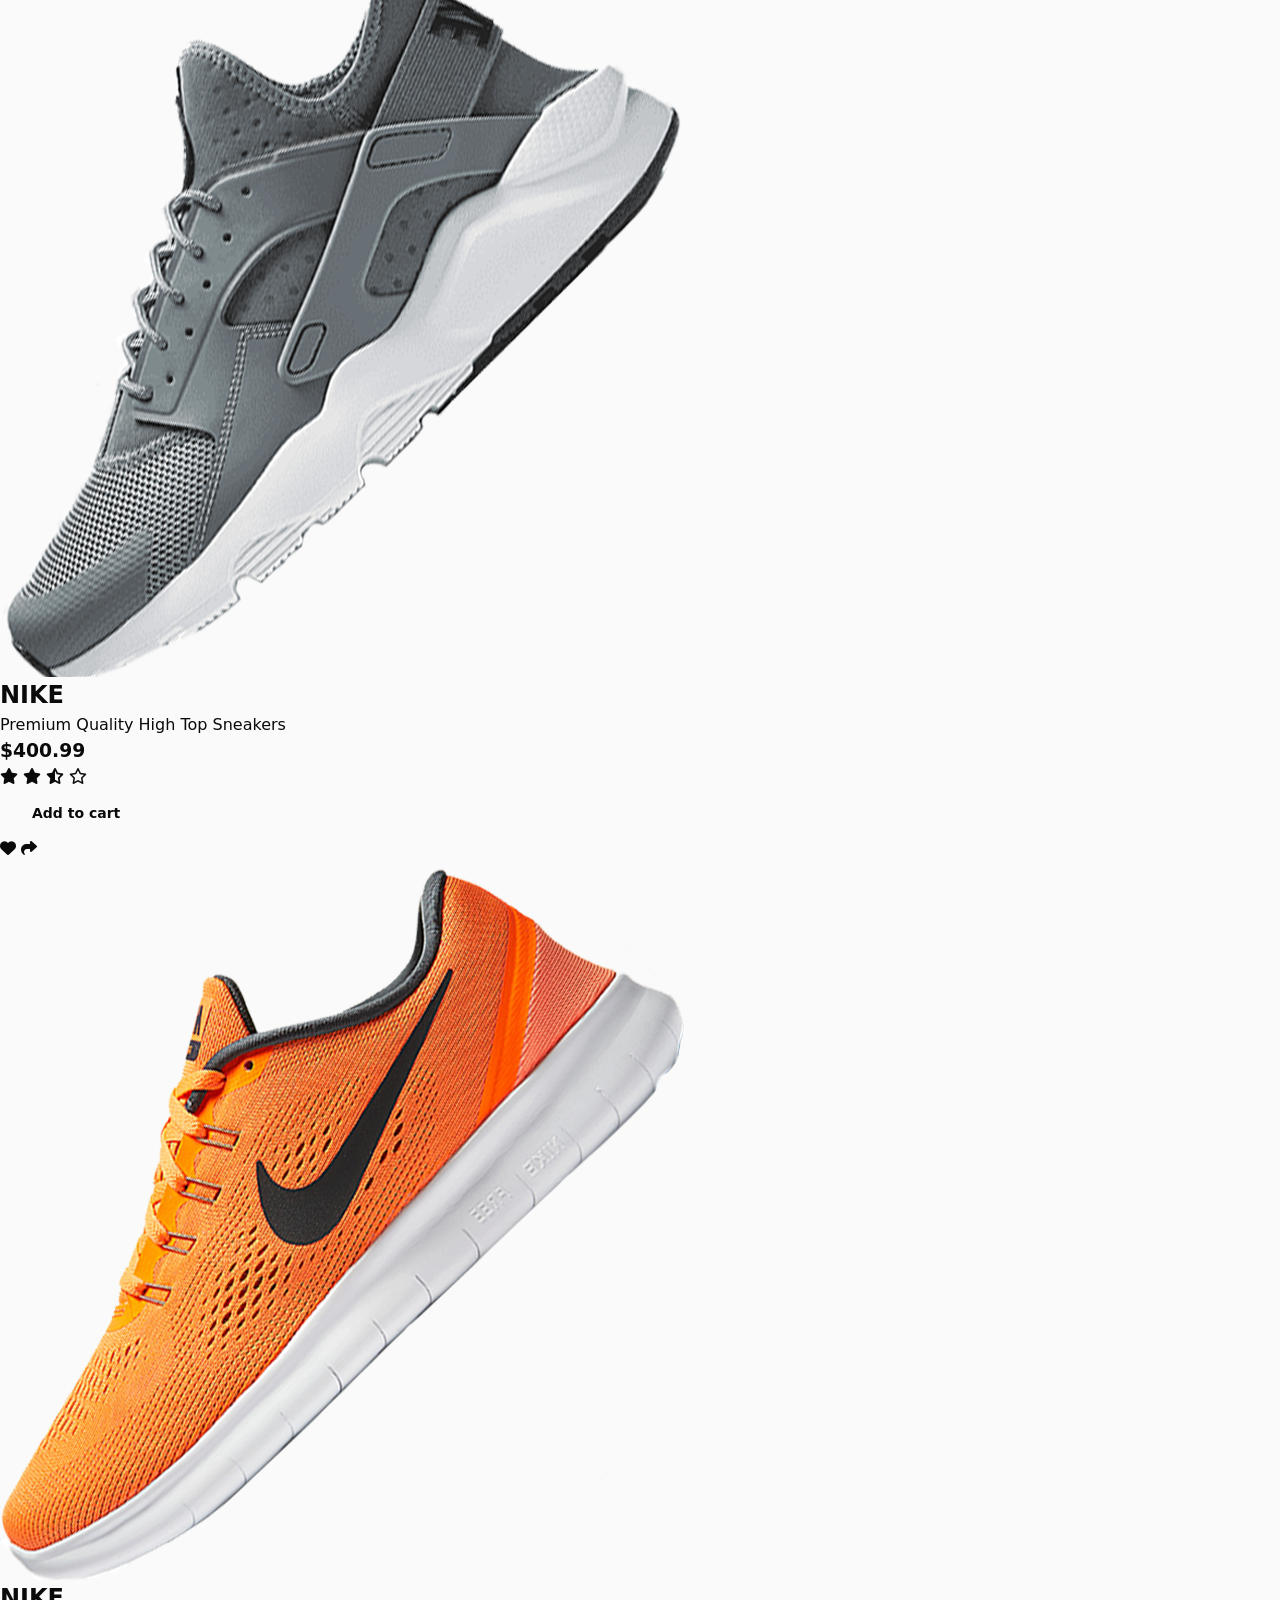
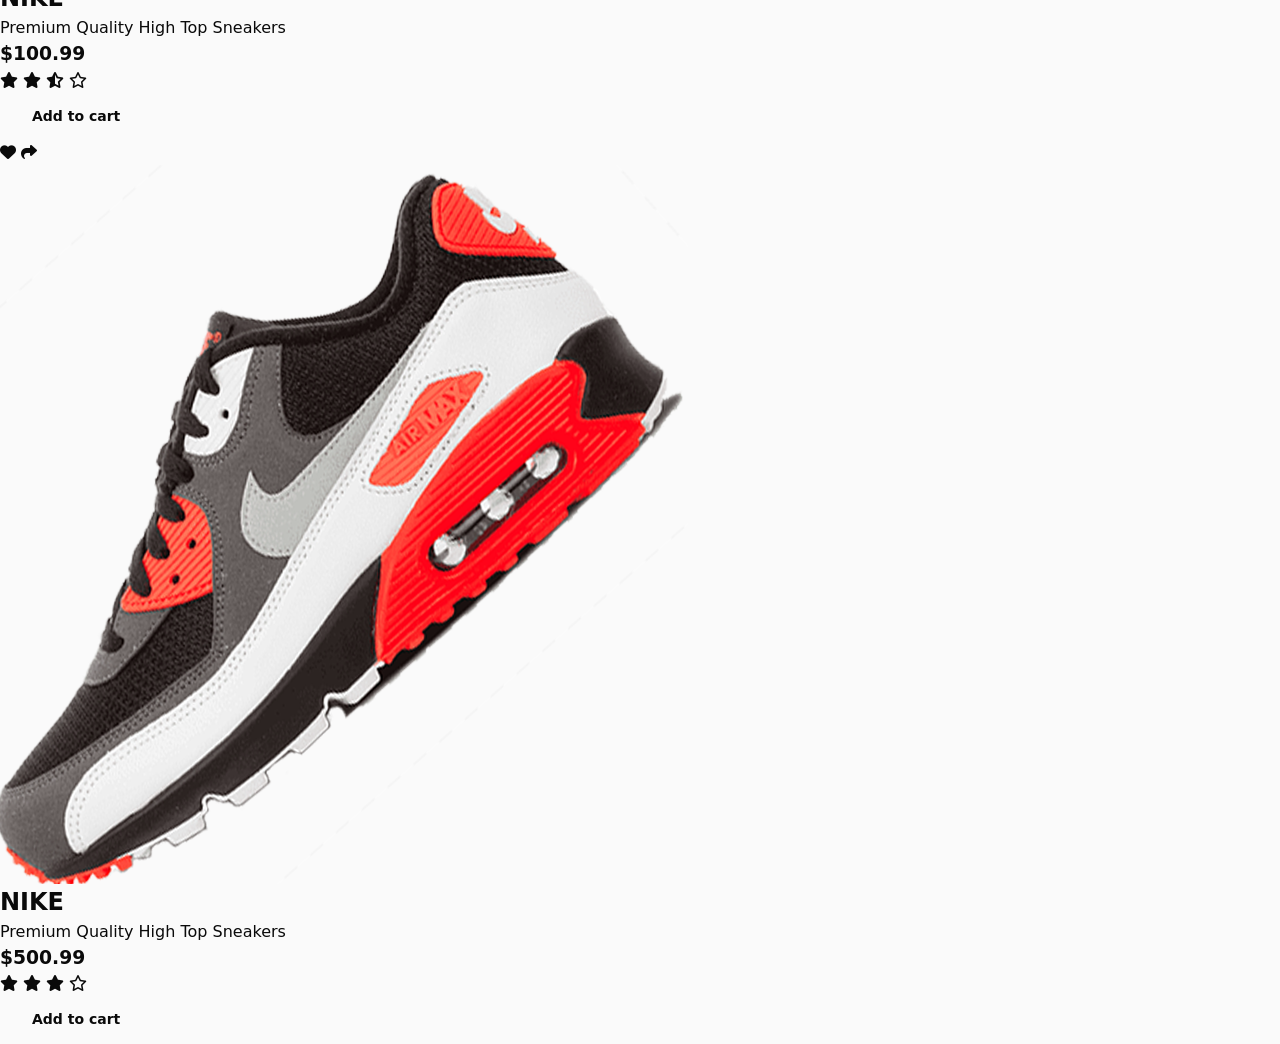
<file: Products.html>
<!DOCTYPE html>
<html lang="en">
<head>
  <meta charset="UTF-8">
  <meta name="viewport" content="width=device-width, initial-scale=1.0">
  <title>Footpath -Find the path</title>
  <link rel="stylesheet" href="style.css">
  <link rel="shortcut icon" href="Image/logo.png">
  <link rel="stylesheet" href="https://cdnjs.cloudflare.com/ajax/libs/font-awesome/6.6.0/css/all.min.css" integrity="sha512-Kc323vGBEqzTmouAECnVceyQqyqdsSiqLQISBL29aUW4U/M7pSPA/gEUZQqv1cwx4OnYxTxve5UMg5GT6L4JJg==" crossorigin="anonymous" referrerpolicy="no-referrer" />
</head>
<body>
  <section>
    <nav>
    <div class= "logo">
   <h1>Foot-er-Pa<span>th</span></h1>
    </div>
    <ul>
      <li> <a href="main.html">Home</a></li>
      <li > <a href="Products.html">Products</a></li>
      <li> <a href="Service.html">Service</a></li>
      <li> <a href="Review.html">Review</a></li>
      <li> <a href="About.html">About</a></li>
    </ul>
    <div class="icons">
      <i class="fa-solid fa-heart"></i>
      <i class="fa-solid fa-cart-shopping"></i>
      <i class="fa-solid fa-user"></i>
    </div>
  </nav>
 <div class="products" id="products">
  <h1>Products</h1>
<div class="box">
  <div class="card">
    <div class="small-card">
      <i class="fa-solid fa-heart"></i>
      <i class="fa-solid fa-share"></i>
    </div>
    <div class="image">
      <img src="Image/shoes.png">
    </div>
    <div class="products-text">
      <h2>NIKE</h2>
      <p>
        Premium Quality High Top Sneakers 
      </p>
      <h3>$100.99</h3>
      <div class="products-star">
        <i class="fa-solid fa-star"></i>
        <i class="fa-solid fa-star"></i>
        <i class="fa-solid fa-star"></i>
        <i class="fa-solid fa-star"></i>
      </div>
      <a href="#" class="btn">Add to cart</a>
    </div>
  </div>
  <div class="card">
    <div class="small-card">
      <i class="fa-solid fa-heart"></i>
      <i class="fa-solid fa-share"></i>
    </div>
    <div class="image">
      <img src="Image/shoes1.png">
    </div>
    <div class="products-text">
      <h2>NIKE</h2>
      <p>
        Premium Quality High Top Sneakers 
      </p>
      <h3>$200.99</h3>
      <div class="products-star">
        <i class="fa-solid fa-star"></i>
        <i class="fa-solid fa-star"></i>
        <i class="fa-solid fa-star-half-stroke"></i>
        <i class="fa-regular fa-star"></i>
      </div>
      <a href="#" class="btn">Add to cart</a>
    </div>
  </div>

  <div class="card">
    <div class="small-card">
      <i class="fa-solid fa-heart"></i>
      <i class="fa-solid fa-share"></i>
    </div>
    <div class="image">
      <img src="Image/shoes2.png">
    </div>
    <div class="products-text">
      <h2>NIKE</h2>
      <p>
        Premium Quality High Top Sneakers 
      </p>
      <h3>$250.99</h3>
      <div class="products-star">
        <i class="fa-solid fa-star"></i>
        <i class="fa-solid fa-star-half-stroke"></i>
        <i class="fa-regular fa-star"></i>
        <i class="fa-regular fa-star"></i>
      </div>
      <a href="#" class="btn">Add to cart</a>
    </div>
  </div>
  <div class="card">
    <div class="small-card">
      <i class="fa-solid fa-heart"></i>
      <i class="fa-solid fa-share"></i>
    </div>
    <div class="image">
      <img src="Image/shoes3.png">
    </div>
    <div class="products-text">
      <h2>NIKE</h2>
      <p>
        Premium Quality High Top Sneakers 
      </p>
      <h3>$100.99</h3>
      <div class="products-star">
        <i class="fa-solid fa-star"></i>
        <i class="fa-solid fa-star"></i>
        <i class="fa-solid fa-star"></i>
        <i class="fa-solid fa-star"></i>
      </div>
      <a href="#" class="btn">Add to cart</a>
    </div>
  </div>
  <div class="card">
    <div class="small-card">
      <i class="fa-solid fa-heart"></i>
      <i class="fa-solid fa-share"></i>
    </div>
    <div class="image">
      <img src="Image/shoes4.png">
    </div>
    <div class="products-text">
      <h2>NIKE</h2>
      <p>
        Premium Quality High Top Sneakers 
      </p>
      <h3>$350.99</h3>
      <div class="products-star">
        <i class="fa-solid fa-star"></i>
        <i class="fa-solid fa-star"></i>
        <i class="fa-solid fa-star"></i>
        <i class="fa-regular fa-star"></i>
      </div>
      <a href="#" class="btn">Add to cart</a>
    </div>
  </div>
  <div class="card">
    <div class="small-card">
      <i class="fa-solid fa-heart"></i>
      <i class="fa-solid fa-share"></i>
    </div>
    <div class="image">
      <img src="Image/shoes5.png">
    </div>
    <div class="products-text">
      <h2>NIKE</h2>
      <p>
        Premium Quality High Top Sneakers 
      </p>
      <h3>$400.99</h3>
      <div class="products-star">
        <i class="fa-solid fa-star"></i>
        <i class="fa-solid fa-star"></i>
        <i class="fa-solid fa-star-half-stroke"></i>
        <i class="fa-regular fa-star"></i>
      </div>
      <a href="#" class="btn">Add to cart</a>
    </div>
  </div>
  <div class="card">
    <div class="small-card">
      <i class="fa-solid fa-heart"></i>
      <i class="fa-solid fa-share"></i>
    </div>
    <div class="image">
      <img src="Image/shoes6.png">
    </div>
    <div class="products-text">
      <h2>NIKE</h2>
      <p>
        Premium Quality High Top Sneakers 
      </p>
      <h3>$100.99</h3>
      <div class="products-star">
        <i class="fa-solid fa-star"></i>
        <i class="fa-solid fa-star"></i>
        <i class="fa-solid fa-star-half-stroke"></i>
        <i class="fa-regular fa-star"></i>
      </div>
      <a href="#" class="btn">Add to cart</a>
    </div>
  </div>
  <div class="card">
    <div class="small-card">
      <i class="fa-solid fa-heart"></i>
      <i class="fa-solid fa-share"></i>
    </div>
    <div class="image">
      <img src="Image/shoes7.png">
    </div>
    <div class="products-text">
      <h2>NIKE</h2>
      <p>
        Premium Quality High Top Sneakers 
      </p>
      <h3>$500.99</h3>
      <div class="products-star">
        <i class="fa-solid fa-star"></i>
        <i class="fa-solid fa-star"></i>
        <i class="fa-solid fa-star"></i>
        <i class="fa-regular fa-star"></i>
      </div>
      <a href="#" class="btn">Add to cart</a>
    </div>
  </div>

</div>
 </div>
  </section>
</body>
</html>
</file>
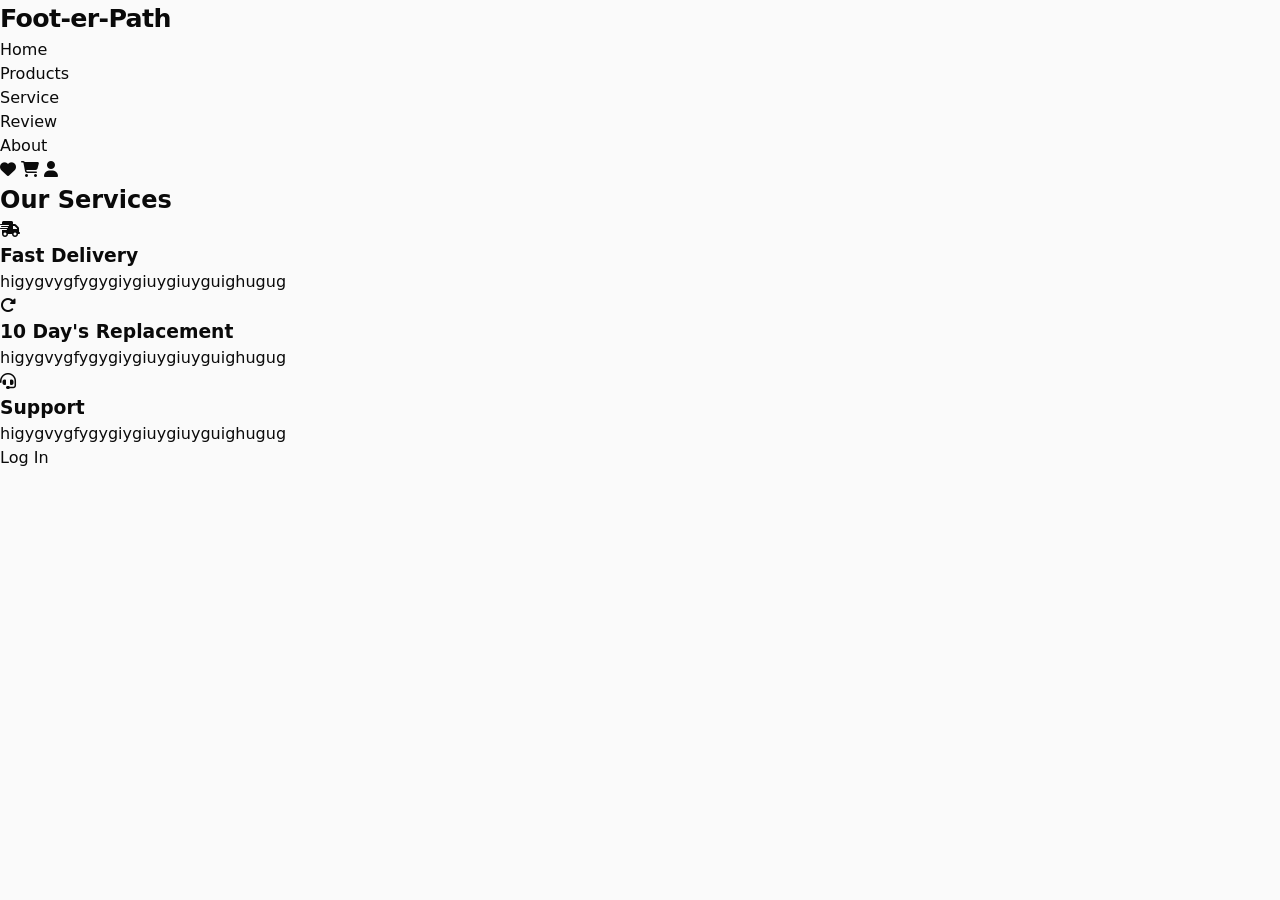
<file: Service.html>
<!DOCTYPE html>
<html lang="en">
<head>
  <meta charset="UTF-8">
  <meta name="viewport" content="width=device-width, initial-scale=1.0">
  <title>Footpath -Find the path</title>
  <link rel="stylesheet" href="style.css">
  <link rel="shortcut icon" href="Image/logo.png">
  <link rel="stylesheet" href="https://cdnjs.cloudflare.com/ajax/libs/font-awesome/6.6.0/css/all.min.css" integrity="sha512-Kc323vGBEqzTmouAECnVceyQqyqdsSiqLQISBL29aUW4U/M7pSPA/gEUZQqv1cwx4OnYxTxve5UMg5GT6L4JJg==" crossorigin="anonymous" referrerpolicy="no-referrer" />
</head>
<body>
  <section>
    <nav>
    <div class= "logo">
   <h1>
    Foot-er-Pa<span>th</span>
  </h1>
    </div>
    <ul>
      <li> <a href="main.html">Home</a></li>
      <li > <a href="Products.html">Products</a></li>
      <li> <a href="Service.html">Service</a></li>
      <li> <a href="Review.html">Review</a></li>
      <li> <a href="About.html">About</a></li>
    </ul>
    <div class="icons">
      <i class="fa-solid fa-heart"></i>
      <i class="fa-solid fa-cart-shopping"></i>
      <i class="fa-solid fa-user"></i>
    </div>
    </nav>


    <div class="services" id="Service">
      <h1>
        Our <span> Services</span>
      </h1>
      
    <div class="services-cards">
      <div class="services-box">
        <i class="fa-solid fa-truck-fast"></i>
        <h3>Fast Delivery</h3>
        <p>higygvygfygygiygiuygiuyguighugug</p>
      </div>
      <div class="services-box">
        <i class="fa-solid fa-rotate-right"></i>
        <h3>10 Day's Replacement</h3>
        <p>higygvygfygygiygiuygiuyguighugug</p>
      </div>
      <div class="services-box">
        <i class="fa-solid fa-headset"></i>
        <h3>Support</h3>
        <p>higygvygfygygiygiuygiuyguighugug</p>
      </div>
      </div>
      </div>
      
  </section>
  <div class="btna">
    <a href="log-in.html">Log In</a> 
   </div>
</body>
</html>
</file>
<file: style.css>
*, *::before, *::after { box-sizing: border-box; margin: 0; padding: 0; }

:root {
  --bg: #fafafa;
  --card: #ffffff;
  --text: #0a0a0a;
  --muted: #737373;
  --border: #e5e5e5;
  --accent: #e11d48;
  --accent-hover: #be123c;
  --dark: #171717;
}

html { scroll-behavior: smooth; }
body {
  font-family: system-ui, -apple-system, BlinkMacSystemFont, "Segoe UI", Roboto, sans-serif;
  background: var(--bg);
  color: var(--text);
  line-height: 1.5;
  -webkit-font-smoothing: antialiased;
}
a { color: inherit; text-decoration: none; }
img { max-width: 100%; display: block; }
button, input, select, textarea { font: inherit; }

.container { max-width: 1280px; margin: 0 auto; padding: 0 1rem; }
@media (min-width: 640px) { .container { padding: 0 1.5rem; } }
@media (min-width: 1024px) { .container { padding: 0 2rem; } }

/* Navbar */
.navbar {
  position: sticky; top: 0; z-index: 50;
  background: rgba(255,255,255,0.92);
  backdrop-filter: blur(12px);
  border-bottom: 1px solid var(--border);
}
.navbar-inner {
  display: flex; align-items: center; justify-content: space-between;
  height: 64px;
}
.logo { font-size: 1.35rem; font-weight: 700; letter-spacing: -0.03em; }
.nav-links { display: none; gap: 1.75rem; font-size: 0.875rem; font-weight: 500; }
.nav-links a:hover { color: var(--accent); }
.nav-actions { display: flex; align-items: center; gap: 1rem; }
.cart-link { position: relative; font-size: 0.875rem; font-weight: 500; }
.cart-link:hover { color: var(--accent); }
.cart-badge {
  position: absolute; top: -8px; right: -12px;
  background: var(--accent); color: #fff;
  font-size: 10px; font-weight: 700;
  width: 18px; height: 18px; border-radius: 50%;
  display: none; align-items: center; justify-content: center;
}
.btn-admin {
  background: var(--dark); color: #fff;
  padding: 0.4rem 1rem; border-radius: 999px;
  font-size: 0.8rem; font-weight: 500;
}
.btn-admin:hover { background: #000; }
@media (min-width: 768px) { .nav-links { display: flex; } }

/* Buttons */
.btn {
  display: inline-flex; align-items: center; justify-content: center;
  padding: 0.85rem 2rem; border-radius: 999px;
  font-size: 0.875rem; font-weight: 600;
  border: none; cursor: pointer; transition: 0.2s;
}
.btn-primary { background: var(--accent); color: #fff; }
.btn-primary:hover { background: var(--accent-hover); }
.btn-dark { background: var(--dark); color: #fff; }
.btn-dark:hover { background: #000; }
.btn-outline {
  background: transparent; color: #fff;
  border: 1px solid rgba(255,255,255,0.35);
}
.btn-outline:hover { background: rgba(255,255,255,0.1); }
.btn-white { background: #fff; color: var(--dark); }
.btn-white:hover { background: #f5f5f5; }
.btn:disabled { opacity: 0.5; cursor: not-allowed; }

/* Hero */
.hero {
  position: relative; background: #171717; color: #fff;
  overflow: hidden;
}
.hero-bg {
  position: absolute; inset: 0;
  background-size: cover; background-position: center;
  opacity: 0.4;
}
.hero-content { position: relative; padding: 7rem 0; max-width: 640px; }
.hero-label {
  font-size: 0.8rem; font-weight: 600;
  text-transform: uppercase; letter-spacing: 0.12em;
  color: #fb7185; margin-bottom: 1rem;
}
.hero h1 {
  font-size: clamp(2.5rem, 6vw, 4.25rem);
  font-weight: 700; line-height: 1.1; letter-spacing: -0.03em;
}
.hero p { margin-top: 1.5rem; font-size: 1.1rem; color: #d4d4d4; }
.hero-btns { margin-top: 2.5rem; display: flex; flex-wrap: wrap; gap: 1rem; }

/* Sections */
.section { padding: 3.5rem 0; }
.section-title { font-size: 1.75rem; font-weight: 700; letter-spacing: -0.02em; }
.section-header {
  display: flex; align-items: flex-end; justify-content: space-between;
  margin-bottom: 2rem;
}
.section-header a { font-size: 0.875rem; font-weight: 500; color: var(--accent); }
.section-header a:hover { text-decoration: underline; }

/* Categories */
.cat-grid {
  display: grid;
  grid-template-columns: repeat(2, 1fr);
  gap: 0.75rem;
}
@media (min-width: 640px) { .cat-grid { grid-template-columns: repeat(4, 1fr); } }
@media (min-width: 1024px) { .cat-grid { grid-template-columns: repeat(7, 1fr); } }
.cat-card {
  display: flex; flex-direction: column; align-items: center;
  background: var(--card); border: 1px solid var(--border);
  border-radius: 1rem; padding: 1.25rem 0.75rem;
  transition: 0.25s;
}
.cat-card:hover { border-color: #fecdd3; box-shadow: 0 8px 24px rgba(0,0,0,0.06); }
.cat-icon {
  width: 48px; height: 48px; border-radius: 50%;
  background: #f5f5f5; display: flex; align-items: center; justify-content: center;
  font-size: 1.25rem; margin-bottom: 0.5rem;
}
.cat-card:hover .cat-icon { background: #fff1f2; }
.cat-card span { font-size: 0.85rem; font-weight: 500; }

/* Product Grid */
.product-grid {
  display: grid;
  grid-template-columns: repeat(2, 1fr);
  gap: 1rem;
}
@media (min-width: 640px) { .product-grid { gap: 1.5rem; } }
@media (min-width: 768px) { .product-grid { grid-template-columns: repeat(3, 1fr); } }
@media (min-width: 1024px) { .product-grid { grid-template-columns: repeat(4, 1fr); } }

.product-card {
  background: var(--card); border: 1px solid var(--border);
  border-radius: 1rem; overflow: hidden;
  transition: transform 0.3s, box-shadow 0.3s;
}
.product-card:hover {
  transform: translateY(-4px);
  box-shadow: 0 20px 40px -12px rgba(0,0,0,0.1);
}
.product-img {
  aspect-ratio: 1; background: #f5f5f5; overflow: hidden; position: relative;
}
.product-img img {
  width: 100%; height: 100%; object-fit: cover;
  transition: transform 0.5s;
}
.product-card:hover .product-img img { transform: scale(1.05); }
.badge {
  position: absolute; top: 0.75rem;
  padding: 0.2rem 0.6rem; border-radius: 999px;
  font-size: 10px; font-weight: 700; text-transform: uppercase;
  color: #fff;
}
.badge-new { left: 0.75rem; background: var(--accent); }
.badge-sale { right: 0.75rem; background: var(--dark); }
.product-info { padding: 1rem; }
.product-brand {
  font-size: 0.7rem; font-weight: 500; text-transform: uppercase;
  letter-spacing: 0.06em; color: var(--muted);
}
.product-name {
  margin-top: 0.25rem; font-weight: 600; font-size: 0.95rem;
  white-space: nowrap; overflow: hidden; text-overflow: ellipsis;
}
.product-card:hover .product-name { color: var(--accent); }
.product-price { margin-top: 0.4rem; font-weight: 700; }
.product-price .old {
  font-size: 0.85rem; color: #a3a3a3; text-decoration: line-through;
  font-weight: 400; margin-left: 0.35rem;
}
.product-rating { margin-top: 0.3rem; font-size: 0.8rem; color: var(--muted); }
.product-rating .star { color: #f59e0b; }

/* Features bar */
.features {
  border-top: 1px solid var(--border);
  border-bottom: 1px solid var(--border);
  background: #fff; padding: 3rem 0;
}
.features-grid {
  display: grid; grid-template-columns: repeat(2, 1fr); gap: 1.5rem;
  text-align: center;
}
@media (min-width: 768px) { .features-grid { grid-template-columns: repeat(5, 1fr); } }
.features h3 { font-size: 0.95rem; font-weight: 600; }
.features p { font-size: 0.8rem; color: var(--muted); margin-top: 0.2rem; }

/* CTA */
.cta { text-align: center; padding: 5rem 0; }
.cta h2 { font-size: clamp(1.75rem, 4vw, 2.5rem); font-weight: 700; letter-spacing: -0.02em; }
.cta p { margin: 1rem auto 0; max-width: 480px; color: var(--muted); }

/* Footer */
.footer {
  background: #171717; color: #a3a3a3;
  padding: 3.5rem 0 0; border-top: 1px solid #262626;
}
.footer-grid {
  display: grid; gap: 2.5rem;
}
@media (min-width: 768px) { .footer-grid { grid-template-columns: 2fr 1fr 1fr 1.5fr; } }
.footer-logo { font-size: 1.35rem; font-weight: 700; color: #fff; }
.footer h4 { color: #fff; font-weight: 600; margin-bottom: 1rem; }
.footer ul { list-style: none; }
.footer li { margin-bottom: 0.5rem; font-size: 0.875rem; }
.footer a:hover { color: #fff; }
.footer-bottom {
  margin-top: 3rem; padding: 1.5rem 0;
  border-top: 1px solid #262626;
  text-align: center; font-size: 0.8rem;
}

/* Shop filters */
.filter-bar {
  display: flex; flex-wrap: wrap; gap: 0.5rem; margin-top: 1.5rem;
}
.chip {
  padding: 0.4rem 1rem; border-radius: 999px;
  font-size: 0.85rem; font-weight: 500;
  border: 1px solid var(--border); background: #fff;
  cursor: pointer; transition: 0.2s;
}
.chip:hover { border-color: #a3a3a3; }
.chip.active { background: var(--dark); color: #fff; border-color: var(--dark); }

/* Product Detail */
.detail-grid {
  display: grid; gap: 2.5rem; margin-top: 1.5rem;
}
@media (min-width: 1024px) { .detail-grid { grid-template-columns: 1fr 1fr; } }
.detail-main-img {
  aspect-ratio: 1; background: #f5f5f5; border-radius: 1rem; overflow: hidden;
}
.detail-main-img img { width: 100%; height: 100%; object-fit: cover; }
.thumbs { display: flex; gap: 0.75rem; margin-top: 1rem; overflow-x: auto; }
.thumb {
  width: 72px; height: 72px; border-radius: 0.75rem; overflow: hidden;
  border: 2px solid transparent; cursor: pointer; flex-shrink: 0;
}
.thumb.active { border-color: var(--accent); }
.thumb img { width: 100%; height: 100%; object-fit: cover; }
.detail-brand {
  font-size: 0.8rem; font-weight: 500; text-transform: uppercase;
  letter-spacing: 0.08em; color: var(--muted);
}
.detail-title { font-size: 1.75rem; font-weight: 700; margin-top: 0.35rem; letter-spacing: -0.02em; }
.detail-price { font-size: 1.5rem; font-weight: 700; margin-top: 1rem; }
.detail-price .old { font-size: 1.1rem; color: #a3a3a3; text-decoration: line-through; font-weight: 400; margin-left: 0.5rem; }
.detail-desc { margin-top: 1.5rem; color: #525252; line-height: 1.7; }
.option-label { font-size: 0.875rem; font-weight: 600; margin-top: 1.75rem; }
.option-label span { font-weight: 400; color: var(--muted); }
.options { display: flex; flex-wrap: wrap; gap: 0.5rem; margin-top: 0.6rem; }
.opt-btn {
  padding: 0.5rem 1rem; border-radius: 999px;
  border: 1px solid #d4d4d4; background: #fff;
  font-size: 0.85rem; cursor: pointer; transition: 0.15s;
}
.opt-btn:hover { border-color: #737373; }
.opt-btn.active { background: var(--dark); color: #fff; border-color: var(--dark); }
.size-btn {
  width: 48px; height: 44px; border-radius: 0.75rem;
  border: 1px solid #d4d4d4; background: #fff;
  font-size: 0.85rem; font-weight: 500; cursor: pointer;
}
.size-btn.active { background: var(--dark); color: #fff; border-color: var(--dark); }
.qty-row { display: flex; align-items: center; gap: 0.75rem; margin-top: 0.6rem; }
.qty-btn {
  width: 36px; height: 36px; border-radius: 50%;
  border: 1px solid #d4d4d4; background: #fff;
  font-size: 1.1rem; cursor: pointer;
}
.detail-actions { display: flex; flex-direction: column; gap: 0.75rem; margin-top: 2rem; }
@media (min-width: 640px) { .detail-actions { flex-direction: row; } }
.detail-actions .btn { flex: 1; }

/* Cart & Checkout */
.cart-layout {
  display: grid; gap: 2.5rem; margin-top: 2rem;
}
@media (min-width: 1024px) { .cart-layout { grid-template-columns: 2fr 1fr; } }
.cart-item {
  display: flex; gap: 1rem;
  background: #fff; border: 1px solid var(--border);
  border-radius: 1rem; padding: 1rem;
}
.cart-item-img {
  width: 96px; height: 96px; border-radius: 0.75rem;
  overflow: hidden; background: #f5f5f5; flex-shrink: 0;
}
.cart-item-img img { width: 100%; height: 100%; object-fit: cover; }
.cart-item-info { flex: 1; display: flex; flex-direction: column; }
.summary-box {
  background: #fff; border: 1px solid var(--border);
  border-radius: 1rem; padding: 1.5rem; height: fit-content;
  position: sticky; top: 80px;
}
.summary-row {
  display: flex; justify-content: space-between;
  font-size: 0.875rem; margin-bottom: 0.5rem;
}
.summary-row.total {
  font-size: 1rem; font-weight: 700;
  border-top: 1px solid var(--border);
  padding-top: 0.75rem; margin-top: 0.75rem;
}

/* Forms */
.form-card {
  background: #fff; border: 1px solid var(--border);
  border-radius: 1rem; padding: 1.5rem; margin-bottom: 1.5rem;
}
.form-card h2 { font-size: 1rem; font-weight: 600; margin-bottom: 1rem; }
.form-grid { display: grid; gap: 1rem; }
@media (min-width: 640px) { .form-grid { grid-template-columns: 1fr 1fr; } }
.form-grid .full { grid-column: 1 / -1; }
label { font-size: 0.85rem; font-weight: 500; display: block; margin-bottom: 0.3rem; }
input, select, textarea {
  width: 100%; padding: 0.65rem 1rem;
  border: 1px solid #d4d4d4; border-radius: 0.75rem;
  font-size: 0.875rem; background: #fff;
}
input:focus, select:focus, textarea:focus {
  outline: none; border-color: var(--accent);
}
.radio-row { display: flex; align-items: center; gap: 0.5rem; margin-bottom: 0.5rem; cursor: pointer; }
.radio-row input { width: auto; }

/* Admin */
.admin-stats {
  display: grid; grid-template-columns: repeat(2, 1fr); gap: 1rem; margin-top: 1.5rem;
}
@media (min-width: 768px) { .admin-stats { grid-template-columns: repeat(4, 1fr); } }
.stat-card {
  background: #fff; border: 1px solid var(--border);
  border-radius: 1rem; padding: 1.25rem;
}
.stat-card p { font-size: 0.8rem; color: var(--muted); }
.stat-card h3 { font-size: 1.5rem; font-weight: 700; margin-top: 0.25rem; }
.table-wrap {
  background: #fff; border: 1px solid var(--border);
  border-radius: 1rem; overflow: hidden; margin-top: 2rem;
}
table { width: 100%; border-collapse: collapse; font-size: 0.875rem; }
th {
  text-align: left; padding: 0.75rem 1.25rem;
  background: #fafafa; color: var(--muted); font-weight: 500;
}
td { padding: 0.75rem 1.25rem; border-top: 1px solid #f5f5f5; }
.status-select {
  padding: 0.25rem 0.5rem; border-radius: 0.5rem;
  border: 1px solid #d4d4d4; font-size: 0.75rem;
}

/* Empty & utility */
.empty { text-align: center; padding: 5rem 1rem; color: var(--muted); }
.empty a { color: var(--accent); }
.back-link { font-size: 0.875rem; color: var(--muted); }
.back-link:hover { color: var(--accent); }
.page-title { font-size: 1.75rem; font-weight: 700; letter-spacing: -0.02em; margin-top: 0.25rem; }
.mt-1 { margin-top: 0.25rem; }
.mt-2 { margin-top: 0.5rem; }
.mt-4 { margin-top: 1rem; }
.mt-6 { margin-top: 1.5rem; }
.mt-8 { margin-top: 2rem; }
.text-sm { font-size: 0.875rem; }
.text-muted { color: var(--muted); }
.font-bold { font-weight: 700; }
.text-accent { color: var(--accent); }
.text-right { text-align: right; }
.flex-between { display: flex; justify-content: space-between; align-items: center; }
.success-box { text-align: center; padding: 5rem 1rem; }
.success-box .check { font-size: 3rem; color: #16a34a; }
</file>
